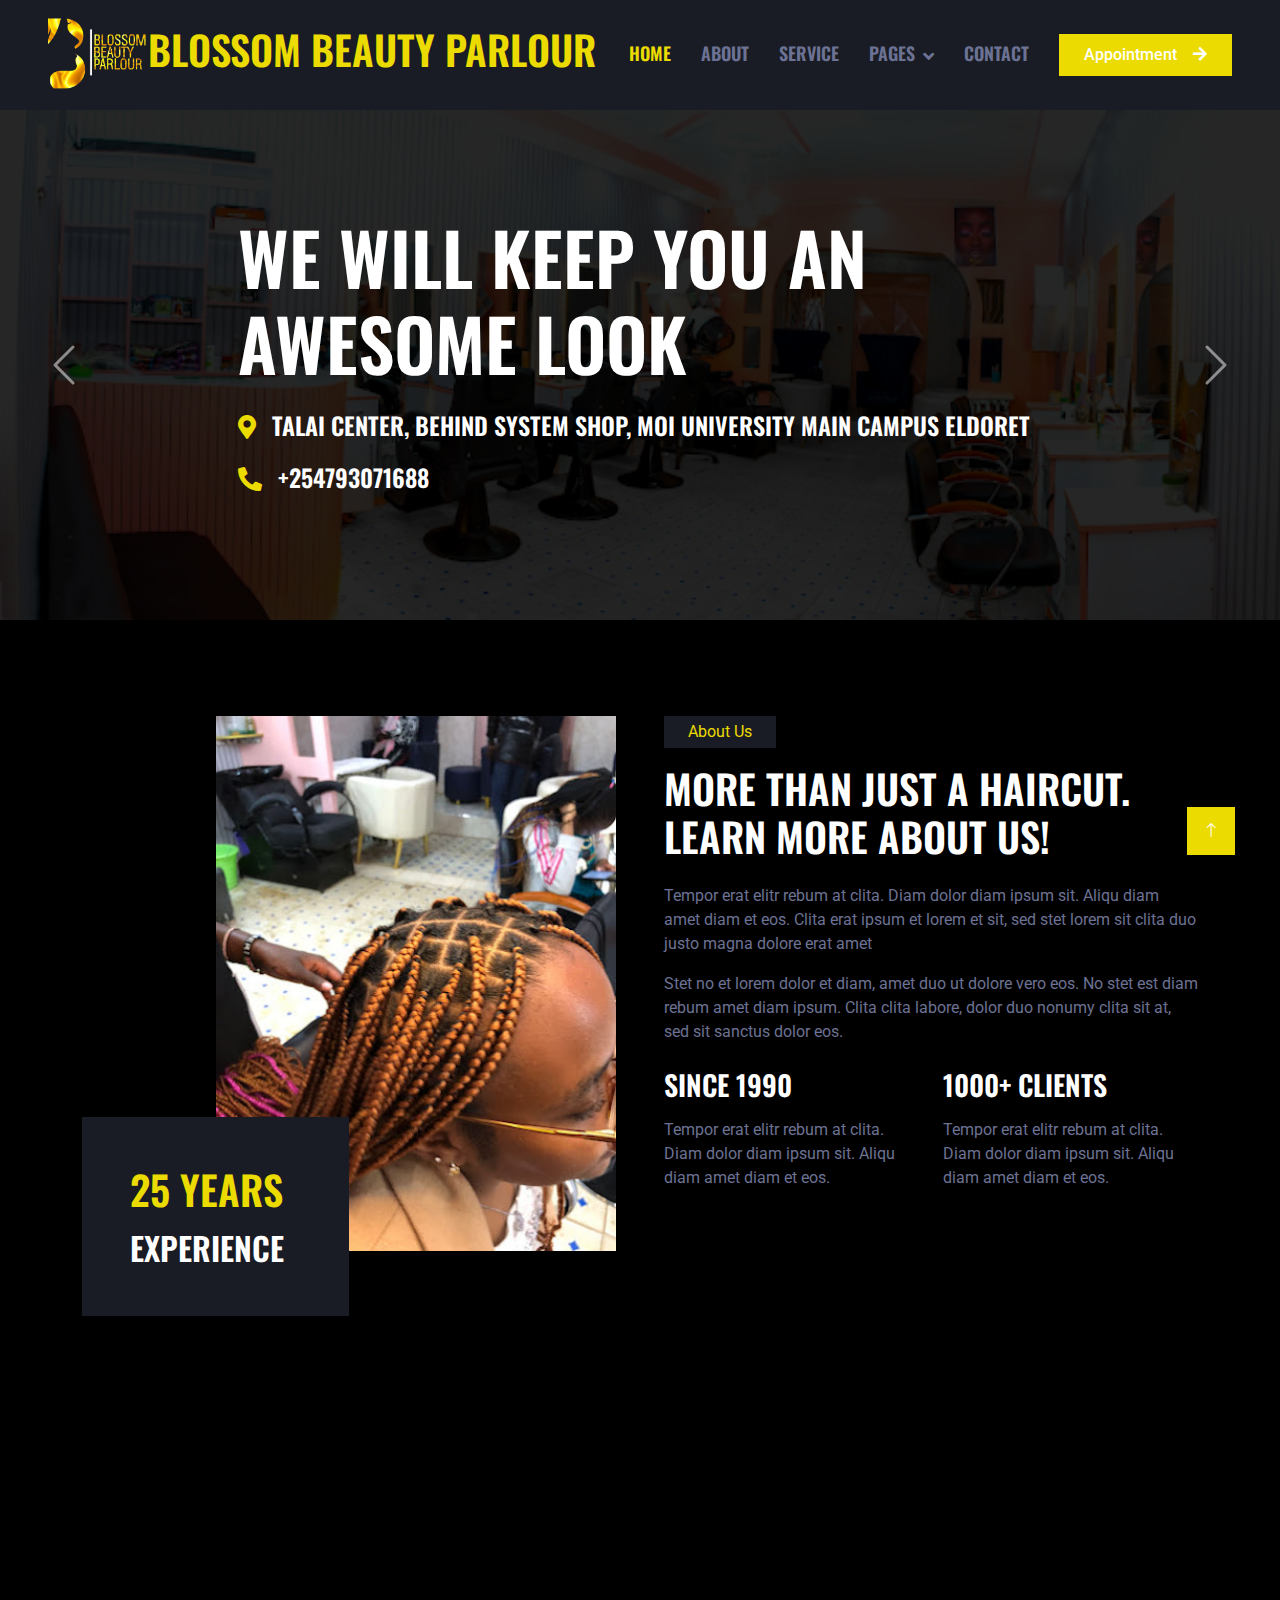
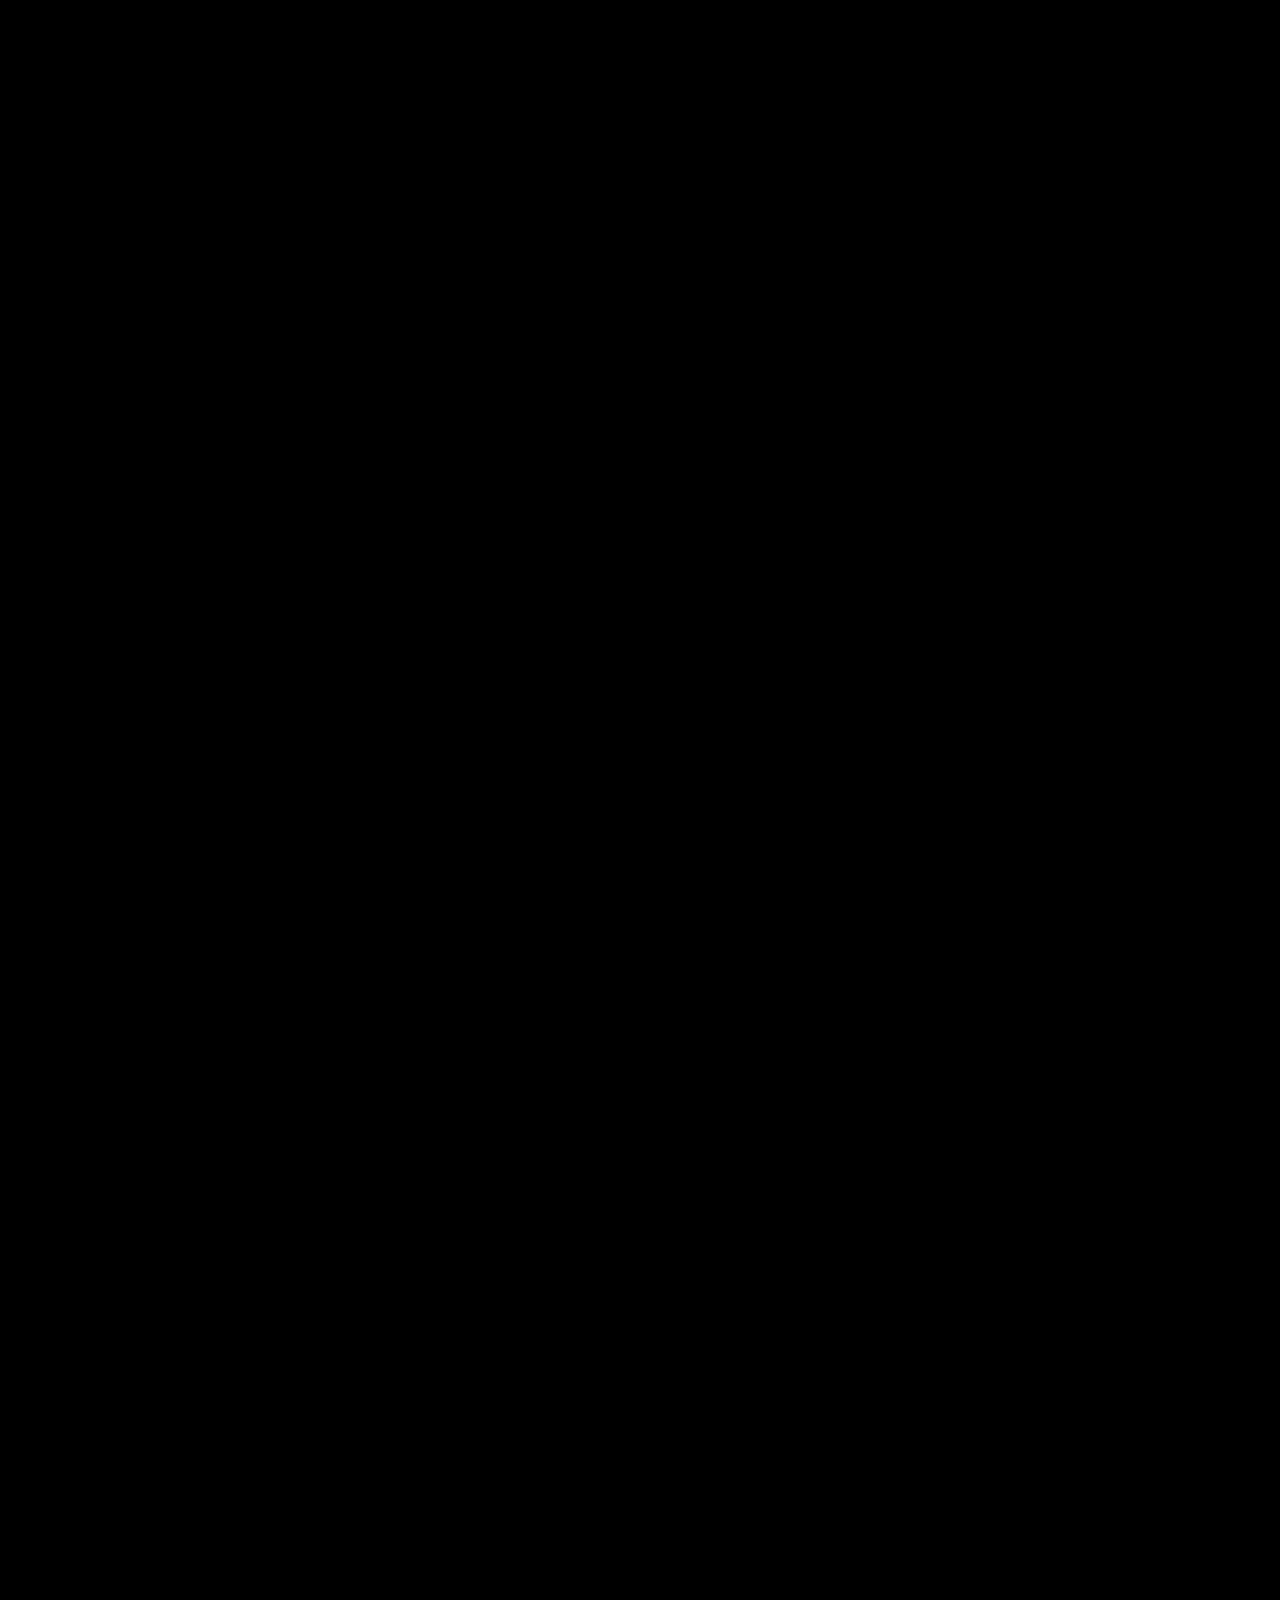
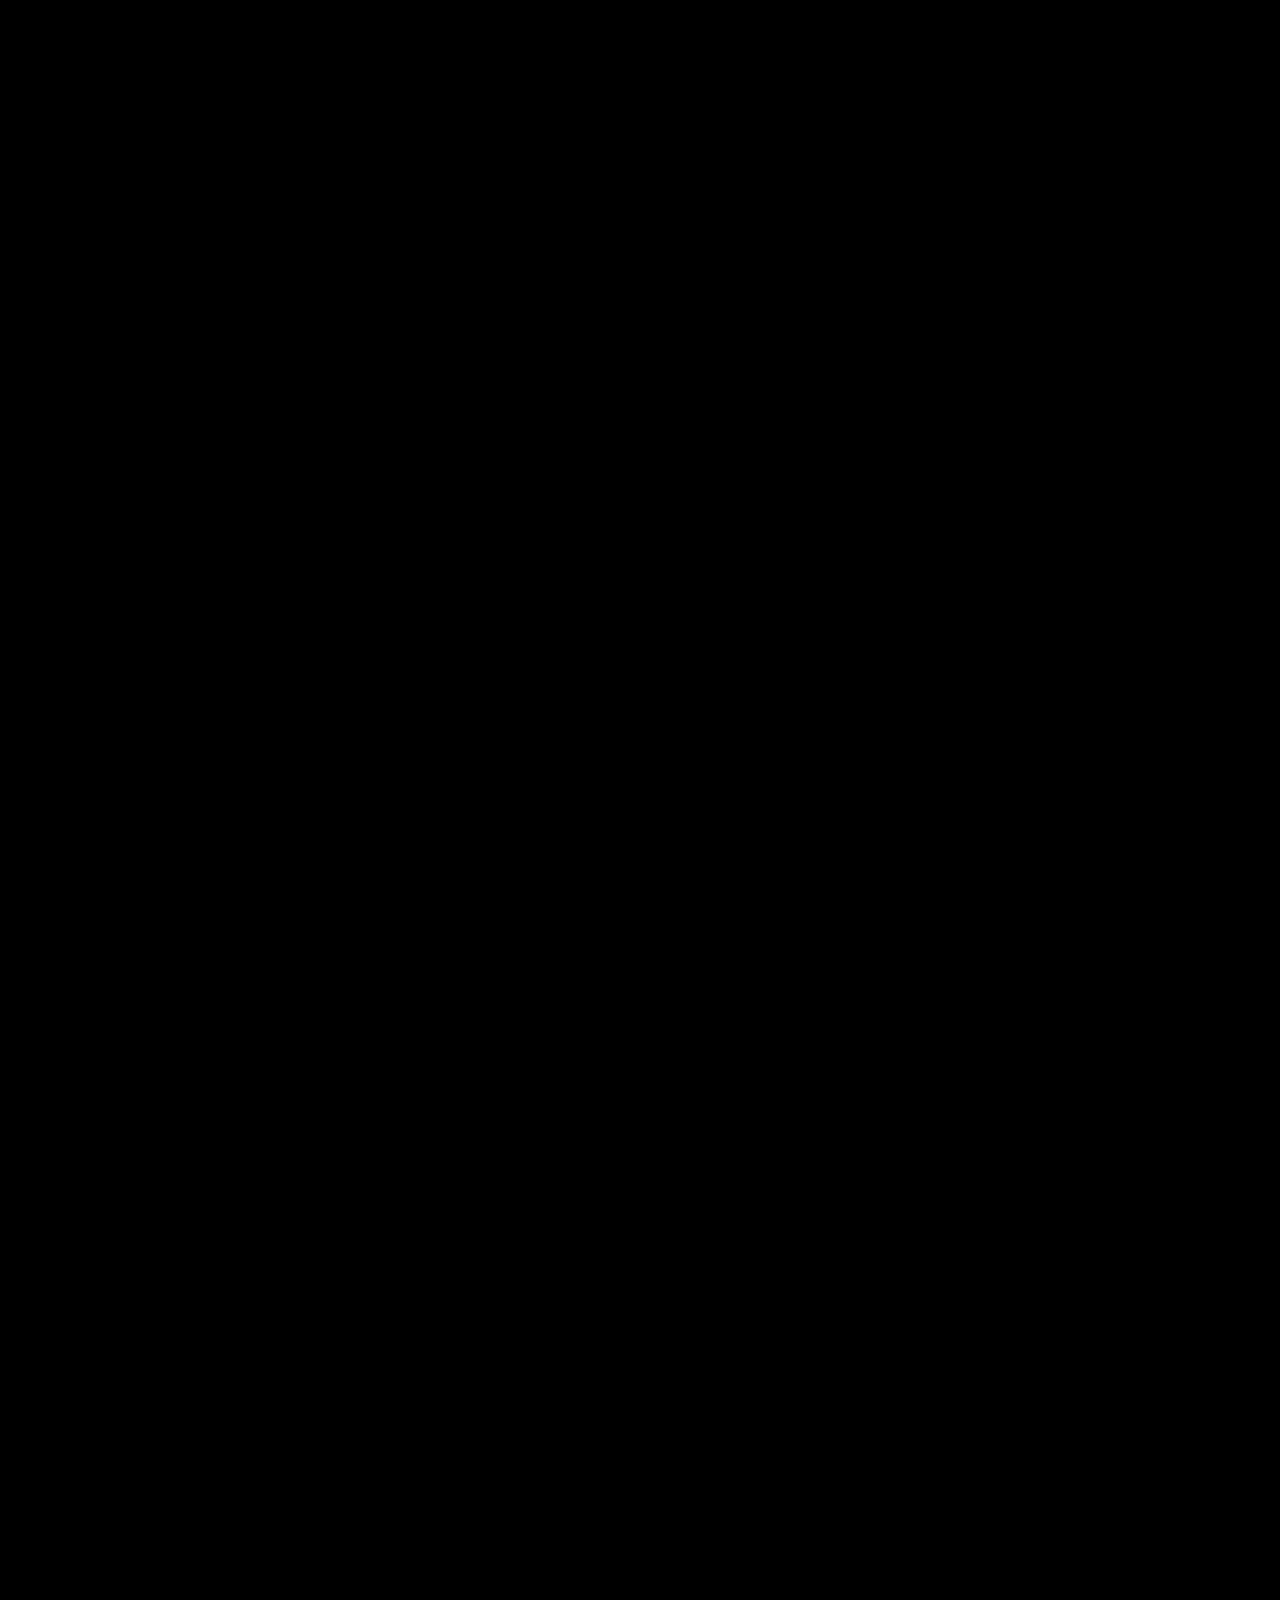
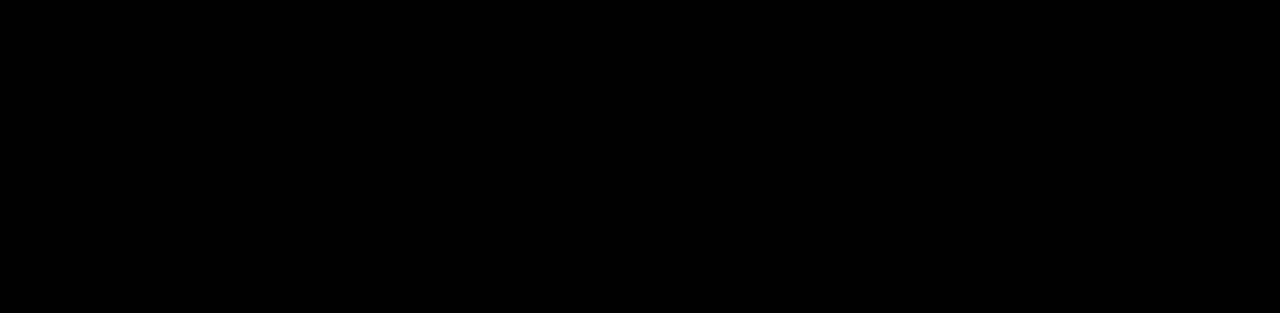
<file: index.html>
<!DOCTYPE html>
<html lang="en">

<head>
    <meta charset="utf-8">
    <title>HairCut - Hair Salon HTML Template</title>
    <meta content="width=device-width, initial-scale=1.0" name="viewport">
    <meta content="" name="keywords">
    <meta content="" name="description">

    <!-- Favicon -->
    <link href="img/favicon.ico" rel="icon">

    <!-- Google Web Fonts -->
    <link rel="preconnect" href="https://fonts.googleapis.com">
    <link rel="preconnect" href="https://fonts.gstatic.com" crossorigin>
    <link href="https://fonts.googleapis.com/css2?family=Roboto:wght@400;500&family=Oswald:wght@600&display=swap" rel="stylesheet">

    <!-- Icon Font Stylesheet -->
    <link href="https://cdnjs.cloudflare.com/ajax/libs/font-awesome/5.10.0/css/all.min.css" rel="stylesheet">
    <link href="https://cdn.jsdelivr.net/npm/bootstrap-icons@1.4.1/font/bootstrap-icons.css" rel="stylesheet">

    <!-- Libraries Stylesheet -->
    <link href="lib/animate/animate.min.css" rel="stylesheet">
    <link href="lib/owlcarousel/assets/owl.carousel.min.css" rel="stylesheet">

    <!-- Customized Bootstrap Stylesheet -->
    <link href="css/bootstrap.min.css" rel="stylesheet">

    <!-- Template Stylesheet -->
    <link href="css/style.css" rel="stylesheet">
</head>

<body>
    <!-- Spinner Start -->
    <div id="spinner" class="show bg-dark position-fixed translate-middle w-100 vh-100 top-50 start-50 d-flex align-items-center justify-content-center">
        <div class="spinner-grow text-primary" style="width: 3rem; height: 3rem;" role="status">
            <span class="sr-only">Loading...</span>
        </div>
    </div>
    <!-- Spinner End -->


    <!-- Navbar Start -->
    <nav class="navbar navbar-expand-lg bg-secondary navbar-dark sticky-top py-lg-0 px-lg-5 wow fadeIn" data-wow-delay="0.1s">
        <a href="index.html" class="navbar-brand ms-4 ms-lg-0">
            <h1 class="mb-0 text-primary text-uppercase"><img src="logo.png" alt="logo" width="100px" height="100px"></i>Blossom Beauty Parlour</h1>
        </a>
        <button type="button" class="navbar-toggler me-4" data-bs-toggle="collapse" data-bs-target="#navbarCollapse">
            <span class="navbar-toggler-icon"></span>
        </button>
        <div class="collapse navbar-collapse" id="navbarCollapse">
            <div class="navbar-nav ms-auto p-4 p-lg-0">
                <a href="index.html" class="nav-item nav-link active">Home</a>
                <a href="about.html" class="nav-item nav-link">About</a>
                <a href="service.html" class="nav-item nav-link">Service</a>
                <div class="nav-item dropdown">
                    <a href="#" class="nav-link dropdown-toggle" data-bs-toggle="dropdown">Pages</a>
                    <div class="dropdown-menu m-0">
                        <a href="price.html" class="dropdown-item">Pricing Plan</a>
                        <a href="team.html" class="dropdown-item">Our Barber</a>
                        <a href="open.html" class="dropdown-item">Working Hours</a>
                        <a href="testimonial.html" class="dropdown-item">Testimonial</a>
                        <a href="404.html" class="dropdown-item">404 Page</a>
                    </div>
                </div>
                <a href="contact.html" class="nav-item nav-link">Contact</a>
            </div>
            <a href="" class="btn btn-primary rounded-0 py-2 px-lg-4 d-none d-lg-block">Appointment<i class="fa fa-arrow-right ms-3"></i></a>
        </div>
    </nav>
    <!-- Navbar End -->


    <!-- Carousel Start -->
    <div class="container-fluid p-0 mb-5 wow fadeIn" data-wow-delay="0.1s">
        <div id="header-carousel" class="carousel slide" data-bs-ride="carousel">
            <div class="carousel-inner">
                <div class="carousel-item active">
                    <img class="w-100" src="img/background.png" alt="Image">
                    <div class="carousel-caption d-flex align-items-center justify-content-center text-start">
                        <div class="mx-sm-5 px-5" style="max-width: 900px;">
                            <h1 class="display-2 text-white text-uppercase mb-4 animated slideInDown">We Will Keep You An Awesome Look</h1>
                            <h4 class="text-white text-uppercase mb-4 animated slideInDown"><i class="fa fa-map-marker-alt text-primary me-3"></i>Talai center, Behind system shop, Moi University main campus Eldoret</h4>
                            <h4 class="text-white text-uppercase mb-4 animated slideInDown"><i class="fa fa-phone-alt text-primary me-3"></i>+254793071688</h4>
                        </div>
                    </div>
                </div>
                <div class="carousel-item">
                    <img class="w-100" src="img/background.png" alt="Image">
                    <div class="carousel-caption d-flex align-items-center justify-content-center text-start">
                        <div class="mx-sm-5 px-5" style="max-width: 900px;">
                            <h1 class="display-2 text-white text-uppercase mb-4 animated slideInDown">Luxury Haircut at Affordable Price</h1>
                            <h4 class="text-white text-uppercase mb-4 animated slideInDown"><i class="fa fa-map-marker-alt text-primary me-3"></i>Talai center, Behind system shop, Moi University main campus Eldoret</h4>
                            <h4 class="text-white text-uppercase mb-4 animated slideInDown"><i class="fa fa-phone-alt text-primary me-3"></i>+254793071688</h4>
                        </div>
                    </div>
                </div>
            </div>
            <button class="carousel-control-prev" type="button" data-bs-target="#header-carousel"
                data-bs-slide="prev">
                <span class="carousel-control-prev-icon" aria-hidden="true"></span>
                <span class="visually-hidden">Previous</span>
            </button>
            <button class="carousel-control-next" type="button" data-bs-target="#header-carousel"
                data-bs-slide="next">
                <span class="carousel-control-next-icon" aria-hidden="true"></span>
                <span class="visually-hidden">Next</span>
            </button>
        </div>
    </div>
    <!-- Carousel End -->


    <!-- About Start -->
    <div class="container-xxl py-5">
        <div class="container">
            <div class="row g-5">
                <div class="col-lg-6 wow fadeIn" data-wow-delay="0.1s">
                    <div class="d-flex flex-column">
                        <img class="img-fluid w-75 align-self-end" src="img/about.png" alt="">
                        <div class="w-50 bg-secondary p-5" style="margin-top: -25%;">
                            <h1 class="text-uppercase text-primary mb-3">25 Years</h1>
                            <h2 class="text-uppercase mb-0">Experience</h2>
                        </div>
                    </div>
                </div>
                <div class="col-lg-6 wow fadeIn" data-wow-delay="0.5s">
                    <p class="d-inline-block bg-secondary text-primary py-1 px-4">About Us</p>
                    <h1 class="text-uppercase mb-4">More Than Just A Haircut. Learn More About Us!</h1>
                    <p>Tempor erat elitr rebum at clita. Diam dolor diam ipsum sit. Aliqu diam amet diam et eos. Clita erat ipsum et lorem et sit, sed stet lorem sit clita duo justo magna dolore erat amet</p>
                    <p class="mb-4">Stet no et lorem dolor et diam, amet duo ut dolore vero eos. No stet est diam rebum amet diam ipsum. Clita clita labore, dolor duo nonumy clita sit at, sed sit sanctus dolor eos.</p>
                    <div class="row g-4">
                        <div class="col-md-6">
                            <h3 class="text-uppercase mb-3">Since 1990</h3>
                            <p class="mb-0">Tempor erat elitr rebum at clita. Diam dolor diam ipsum sit. Aliqu diam amet diam et eos.</p>
                        </div>
                        <div class="col-md-6">
                            <h3 class="text-uppercase mb-3">1000+ clients</h3>
                            <p class="mb-0">Tempor erat elitr rebum at clita. Diam dolor diam ipsum sit. Aliqu diam amet diam et eos.</p>
                        </div>
                    </div>
                </div>
            </div>
        </div>
    </div>
    <!-- About End -->


    <!-- Service Start -->
    <div class="container-xxl py-5">
        <div class="container">
            <div class="text-center mx-auto mb-5 wow fadeInUp" data-wow-delay="0.1s" style="max-width: 600px;">
                <p class="d-inline-block bg-secondary text-primary py-1 px-4">Services</p>
                <h1 class="text-uppercase">What We Provide</h1>
            </div>
            <div class="row g-4">
                <div class="col-lg-4 col-md-6 wow fadeInUp" data-wow-delay="0.1s">
                    <div class="service-item position-relative overflow-hidden bg-secondary d-flex h-100 p-5 ps-0">
                        <div class="bg-dark d-flex flex-shrink-0 align-items-center justify-content-center" style="width: 60px; height: 60px;">
                            <img class="img-fluid" src="img/haircut.png" alt="">
                        </div>
                        <div class="ps-4">
                            <h3 class="text-uppercase mb-3">Haircut</h3>
                            <p>Tempor erat elitr rebum at clita. Diam dolor diam ipsum sit. Aliqu diam amet diam.</p>
                            <span class="text-uppercase text-primary">From $15</span>
                        </div>
                        <a class="btn btn-square" href=""><i class="fa fa-plus text-primary"></i></a>
                    </div>
                </div>
                <div class="col-lg-4 col-md-6 wow fadeInUp" data-wow-delay="0.3s">
                    <div class="service-item position-relative overflow-hidden bg-secondary d-flex h-100 p-5 ps-0">
                        <div class="bg-dark d-flex flex-shrink-0 align-items-center justify-content-center" style="width: 60px; height: 60px;">
                            <img class="img-fluid" src="img/beard-trim.png" alt="">
                        </div>
                        <div class="ps-4">
                            <h3 class="text-uppercase mb-3">Beard Trim</h3>
                            <p>Tempor erat elitr rebum at clita. Diam dolor diam ipsum sit. Aliqu diam amet diam.</p>
                            <span class="text-uppercase text-primary">From $15</span>
                        </div>
                        <a class="btn btn-square" href=""><i class="fa fa-plus text-primary"></i></a>
                    </div>
                </div>
                <div class="col-lg-4 col-md-6 wow fadeInUp" data-wow-delay="0.5s">
                    <div class="service-item position-relative overflow-hidden bg-secondary d-flex h-100 p-5 ps-0">
                        <div class="bg-dark d-flex flex-shrink-0 align-items-center justify-content-center" style="width: 60px; height: 60px;">
                            <img class="img-fluid" src="img/mans-shave.png" alt="">
                        </div>
                        <div class="ps-4">
                            <h3 class="text-uppercase mb-3">Mans Shave</h3>
                            <p>Tempor erat elitr rebum at clita. Diam dolor diam ipsum sit. Aliqu diam amet diam.</p>
                            <span class="text-uppercase text-primary">From $15</span>
                        </div>
                        <a class="btn btn-square" href=""><i class="fa fa-plus text-primary"></i></a>
                    </div>
                </div>
                <div class="col-lg-4 col-md-6 wow fadeInUp" data-wow-delay="0.1s">
                    <div class="service-item position-relative overflow-hidden bg-secondary d-flex h-100 p-5 ps-0">
                        <div class="bg-dark d-flex flex-shrink-0 align-items-center justify-content-center" style="width: 60px; height: 60px;">
                            <img class="img-fluid" src="img/hair-dyeing.png" alt="">
                        </div>
                        <div class="ps-4">
                            <h3 class="text-uppercase mb-3">Hair Dyeing</h3>
                            <p>Tempor erat elitr rebum at clita. Diam dolor diam ipsum sit. Aliqu diam amet diam.</p>
                            <span class="text-uppercase text-primary">From $15</span>
                        </div>
                        <a class="btn btn-square" href=""><i class="fa fa-plus text-primary"></i></a>
                    </div>
                </div>
                <div class="col-lg-4 col-md-6 wow fadeInUp" data-wow-delay="0.3s">
                    <div class="service-item position-relative overflow-hidden bg-secondary d-flex h-100 p-5 ps-0">
                        <div class="bg-dark d-flex flex-shrink-0 align-items-center justify-content-center" style="width: 60px; height: 60px;">
                            <img class="img-fluid" src="img/mustache.png" alt="">
                        </div>
                        <div class="ps-4">
                            <h3 class="text-uppercase mb-3">Mustache</h3>
                            <p>Tempor erat elitr rebum at clita. Diam dolor diam ipsum sit. Aliqu diam amet diam.</p>
                            <span class="text-uppercase text-primary">From $15</span>
                        </div>
                        <a class="btn btn-square" href=""><i class="fa fa-plus text-primary"></i></a>
                    </div>
                </div>
                <div class="col-lg-4 col-md-6 wow fadeInUp" data-wow-delay="0.5s">
                    <div class="service-item position-relative overflow-hidden bg-secondary d-flex h-100 p-5 ps-0">
                        <div class="bg-dark d-flex flex-shrink-0 align-items-center justify-content-center" style="width: 60px; height: 60px;">
                            <img class="img-fluid" src="img/stacking.png" alt="">
                        </div>
                        <div class="ps-4">
                            <h3 class="text-uppercase mb-3">Stacking</h3>
                            <p>Tempor erat elitr rebum at clita. Diam dolor diam ipsum sit. Aliqu diam amet diam.</p>
                            <span class="text-uppercase text-primary">From $15</span>
                        </div>
                        <a class="btn btn-square" href=""><i class="fa fa-plus text-primary"></i></a>
                    </div>
                </div>
            </div>
        </div>
    </div>
    <!-- Service End -->


    <!-- Price Start -->
    <div class="container-xxl py-5">
        <div class="container">
            <div class="row g-0">
                <div class="col-lg-6 wow fadeIn" data-wow-delay="0.1s">
                    <div class="bg-secondary h-100 d-flex flex-column justify-content-center p-5">
                        <p class="d-inline-flex bg-dark text-primary py-1 px-4 me-auto">Price & Plan</p>
                        <h1 class="text-uppercase mb-4">Check Out Our Barber Services And Prices</h1>
                        <div>
                            <div class="d-flex justify-content-between border-bottom py-2">
                                <h6 class="text-uppercase mb-0">Haircut</h6>
                                <span class="text-uppercase text-primary">$29.00</span>
                            </div>
                            <div class="d-flex justify-content-between border-bottom py-2">
                                <h6 class="text-uppercase mb-0">Beard Trim</h6>
                                <span class="text-uppercase text-primary">$35.00</span>
                            </div>
                            <div class="d-flex justify-content-between border-bottom py-2">
                                <h6 class="text-uppercase mb-0">Mans Shave</h6>
                                <span class="text-uppercase text-primary">$23.00</span>
                            </div>
                            <div class="d-flex justify-content-between border-bottom py-2">
                                <h6 class="text-uppercase mb-0">Hair Dyeing</h6>
                                <span class="text-uppercase text-primary">$19.00</span>
                            </div>
                            <div class="d-flex justify-content-between border-bottom py-2">
                                <h6 class="text-uppercase mb-0">Mustache</h6>
                                <span class="text-uppercase text-primary">$15.00</span>
                            </div>
                            <div class="d-flex justify-content-between py-2">
                                <h6 class="text-uppercase mb-0">Stacking</h6>
                                <span class="text-uppercase text-primary">$39.00</span>
                            </div>
                        </div>
                    </div>
                </div>
                <div class="col-lg-6 wow fadeIn" data-wow-delay="0.5s">
                    <div class="h-100">
                        <img class="img-fluid h-100" src="img/price.jpg" alt="">
                    </div>
                </div>
            </div>
        </div>
    </div>
    <!-- Price End -->


    <!-- Team Start -->
    <div class="container-xxl py-5">
        <div class="container">
            <div class="text-center mx-auto mb-5 wow fadeInUp" data-wow-delay="0.1s" style="max-width: 600px;">
                <p class="d-inline-block bg-secondary text-primary py-1 px-4">Our Barber</p>
                <h1 class="text-uppercase">Meet Our Barber</h1>
            </div>
            <div class="row g-4">
                <div class="col-lg-3 col-md-6 wow fadeInUp" data-wow-delay="0.1s">
                    <div class="team-item">
                        <div class="team-img position-relative overflow-hidden">
                            <img class="img-fluid" src="img/team-1.jpg" alt="">
                            <div class="team-social">
                                <a class="btn btn-square" href=""><i class="fab fa-facebook-f"></i></a>
                                <a class="btn btn-square" href=""><i class="fab fa-twitter"></i></a>
                                <a class="btn btn-square" href=""><i class="fab fa-instagram"></i></a>
                            </div>
                        </div>
                        <div class="bg-secondary text-center p-4">
                            <h5 class="text-uppercase">Barber Name</h5>
                            <span class="text-primary">Designation</span>
                        </div>
                    </div>
                </div>
                <div class="col-lg-3 col-md-6 wow fadeInUp" data-wow-delay="0.3s">
                    <div class="team-item">
                        <div class="team-img position-relative overflow-hidden">
                            <img class="img-fluid" src="img/team-2.jpg" alt="">
                            <div class="team-social">
                                <a class="btn btn-square" href=""><i class="fab fa-facebook-f"></i></a>
                                <a class="btn btn-square" href=""><i class="fab fa-twitter"></i></a>
                                <a class="btn btn-square" href=""><i class="fab fa-instagram"></i></a>
                            </div>
                        </div>
                        <div class="bg-secondary text-center p-4">
                            <h5 class="text-uppercase">Barber Name</h5>
                            <span class="text-primary">Designation</span>
                        </div>
                    </div>
                </div>
                <div class="col-lg-3 col-md-6 wow fadeInUp" data-wow-delay="0.5s">
                    <div class="team-item">
                        <div class="team-img position-relative overflow-hidden">
                            <img class="img-fluid" src="img/team-3.jpg" alt="">
                            <div class="team-social">
                                <a class="btn btn-square" href=""><i class="fab fa-facebook-f"></i></a>
                                <a class="btn btn-square" href=""><i class="fab fa-twitter"></i></a>
                                <a class="btn btn-square" href=""><i class="fab fa-instagram"></i></a>
                            </div>
                        </div>
                        <div class="bg-secondary text-center p-4">
                            <h5 class="text-uppercase">Barber Name</h5>
                            <span class="text-primary">Designation</span>
                        </div>
                    </div>
                </div>
                <div class="col-lg-3 col-md-6 wow fadeInUp" data-wow-delay="0.7s">
                    <div class="team-item">
                        <div class="team-img position-relative overflow-hidden">
                            <img class="img-fluid" src="img/team-4.jpg" alt="">
                            <div class="team-social">
                                <a class="btn btn-square" href=""><i class="fab fa-facebook-f"></i></a>
                                <a class="btn btn-square" href=""><i class="fab fa-twitter"></i></a>
                                <a class="btn btn-square" href=""><i class="fab fa-instagram"></i></a>
                            </div>
                        </div>
                        <div class="bg-secondary text-center p-4">
                            <h5 class="text-uppercase">Barber Name</h5>
                            <span class="text-primary">Designation</span>
                        </div>
                    </div>
                </div>
            </div>
        </div>
    </div>
    <!-- Team End -->


    <!-- Working Hours Start -->
    <div class="container-xxl py-5">
        <div class="container">
            <div class="row g-0">
                <div class="col-lg-6 wow fadeIn" data-wow-delay="0.1s">
                    <div class="h-100">
                        <img class="img-fluid h-100" src="img/open.jpg" alt="">
                    </div>
                </div>
                <div class="col-lg-6 wow fadeIn" data-wow-delay="0.5s">
                    <div class="bg-secondary h-100 d-flex flex-column justify-content-center p-5">
                        <p class="d-inline-flex bg-dark text-primary py-1 px-4 me-auto">Working Hours</p>
                        <h1 class="text-uppercase mb-4">Professional Barbers Are Waiting For You</h1>
                        <div>
                            <div class="d-flex justify-content-between border-bottom py-2">
                                <h6 class="text-uppercase mb-0">Monday</h6>
                                <span class="text-uppercase">09 AM - 09 PM</span>
                            </div>
                            <div class="d-flex justify-content-between border-bottom py-2">
                                <h6 class="text-uppercase mb-0">Tuesday</h6>
                                <span class="text-uppercase">09 AM - 09 PM</span>
                            </div>
                            <div class="d-flex justify-content-between border-bottom py-2">
                                <h6 class="text-uppercase mb-0">Wednesday</h6>
                                <span class="text-uppercase">09 AM - 09 PM</span>
                            </div>
                            <div class="d-flex justify-content-between border-bottom py-2">
                                <h6 class="text-uppercase mb-0">Thursday</h6>
                                <span class="text-uppercase">09 AM - 09 PM</span>
                            </div>
                            <div class="d-flex justify-content-between border-bottom py-2">
                                <h6 class="text-uppercase mb-0">Friday</h6>
                                <span class="text-uppercase">09 AM - 09 PM</span>
                            </div>
                            <div class="d-flex justify-content-between py-2">
                                <h6 class="text-uppercase mb-0">Sat / Sun</h6>
                                <span class="text-uppercase text-primary">Closed</span>
                            </div>
                        </div>
                    </div>
                </div>
            </div>
        </div>
    </div>
    <!-- Working Hours End -->


    <!-- Testimonial Start -->
    <div class="container-xxl py-5">
        <div class="container">
            <div class="text-center mx-auto mb-5 wow fadeInUp" data-wow-delay="0.1s" style="max-width: 600px;">
                <p class="d-inline-block bg-secondary text-primary py-1 px-4">Testimonial</p>
                <h1 class="text-uppercase">What Our Clients Say!</h1>
            </div>
            <div class="owl-carousel testimonial-carousel wow fadeInUp" data-wow-delay="0.1s">
                <div class="testimonial-item text-center" data-dot="<img class='img-fluid' src='img/testimonial-1.jpg' alt=''>">
                    <h4 class="text-uppercase">Client Name</h4>
                    <p class="text-primary">Profession</p>
                    <span class="fs-5">Clita clita tempor justo dolor ipsum amet kasd amet duo justo duo duo labore sed sed. Magna ut diam sit et amet stet eos sed clita erat magna elitr erat sit sit erat at rebum justo sea clita.</span>
                </div>
                <div class="testimonial-item text-center" data-dot="<img class='img-fluid' src='img/testimonial-2.jpg' alt=''>">
                    <h4 class="text-uppercase">Client Name</h4>
                    <p class="text-primary">Profession</p>
                    <span class="fs-5">Clita clita tempor justo dolor ipsum amet kasd amet duo justo duo duo labore sed sed. Magna ut diam sit et amet stet eos sed clita erat magna elitr erat sit sit erat at rebum justo sea clita.</span>
                </div>
                <div class="testimonial-item text-center" data-dot="<img class='img-fluid' src='img/testimonial-3.jpg' alt=''>">
                    <h4 class="text-uppercase">Client Name</h4>
                    <p class="text-primary">Profession</p>
                    <span class="fs-5">Clita clita tempor justo dolor ipsum amet kasd amet duo justo duo duo labore sed sed. Magna ut diam sit et amet stet eos sed clita erat magna elitr erat sit sit erat at rebum justo sea clita.</span>
                </div>
            </div>      
        </div>
    </div>
    <!-- Testimonial End -->


    <!-- Footer Start -->
    <div class="container-fluid bg-secondary text-light footer mt-5 pt-5 wow fadeIn" data-wow-delay="0.1s">
        <div class="container py-5">
            <div class="row g-5">
                <div class="col-lg-4 col-md-6">
                    <h4 class="text-uppercase mb-4">Get In Touch</h4>
                    <div class="d-flex align-items-center mb-2">
                        <div class="btn-square bg-dark flex-shrink-0 me-3">
                            <span class="fa fa-map-marker-alt text-primary"></span>
                        </div>
                        <span>Talai center, Behind system shop, Moi University main campus Eldoret</span>
                    </div>
                    <div class="d-flex align-items-center mb-2">
                        <div class="btn-square bg-dark flex-shrink-0 me-3">
                            <span class="fa fa-phone-alt text-primary"></span>
                        </div>
                        <span>+254793071688</span>
                    </div>
                    <div class="d-flex align-items-center">
                        <div class="btn-square bg-dark flex-shrink-0 me-3">
                            <span class="fa fa-envelope-open text-primary"></span>
                        </div>
                        <span>info@example.com</span>
                    </div>
                </div>
                <div class="col-lg-4 col-md-6">
                    <h4 class="text-uppercase mb-4">Quick Links</h4>
                    <a class="btn btn-link" href="">About Us</a>
                    <a class="btn btn-link" href="">Contact Us</a>
                    <a class="btn btn-link" href="">Our Services</a>
                    <a class="btn btn-link" href="">Terms & Condition</a>
                    <a class="btn btn-link" href="">Support</a>
                </div>
                <div class="col-lg-4 col-md-6">
                    <h4 class="text-uppercase mb-4">Newsletter</h4>
                    <div class="position-relative mb-4">
                        <input class="form-control border-0 w-100 py-3 ps-4 pe-5" type="text" placeholder="Your email">
                        <button type="button" class="btn btn-primary py-2 position-absolute top-0 end-0 mt-2 me-2">SignUp</button>
                    </div>
                    <div class="d-flex pt-1 m-n1">
                        <a class="btn btn-lg-square btn-dark text-primary m-1" href=""><i class="fab fa-twitter"></i></a>
                        <a class="btn btn-lg-square btn-dark text-primary m-1" href=""><i class="fab fa-facebook-f"></i></a>
                        <a class="btn btn-lg-square btn-dark text-primary m-1" href=""><i class="fab fa-youtube"></i></a>
                        <a class="btn btn-lg-square btn-dark text-primary m-1" href=""><i class="fab fa-linkedin-in"></i></a>
                    </div>
                </div>
            </div>
        </div>
        <div class="container">
            <div class="copyright">
                <div class="row">
                    <div class="col-md-6 text-center text-md-start mb-3 mb-md-0">
                        &copy; <a class="border-bottom" href="#">Your Site Name</a>, All Right Reserved.
                    </div>
                    <div class="col-md-6 text-center text-md-end">
                        <!--/*** This template is free as long as you keep the footer author’s credit link/attribution link/backlink. If you'd like to use the template without the footer author’s credit link/attribution link/backlink, you can purchase the Credit Removal License from "https://htmlcodex.com/credit-removal". Thank you for your support. ***/-->
                        Designed By <a class="border-bottom" href="https://htmlcodex.com">HTML Codex</a>
                    </div>
                </div>
            </div>
        </div>
    </div>
    <!-- Footer End -->


    <!-- Back to Top -->
    <a href="#" class="btn btn-primary btn-lg-square back-to-top"><i class="bi bi-arrow-up"></i></a>


    <!-- JavaScript Libraries -->
    <script src="https://code.jquery.com/jquery-3.4.1.min.js"></script>
    <script src="https://cdn.jsdelivr.net/npm/bootstrap@5.0.0/dist/js/bootstrap.bundle.min.js"></script>
    <script src="lib/wow/wow.min.js"></script>
    <script src="lib/easing/easing.min.js"></script>
    <script src="lib/waypoints/waypoints.min.js"></script>
    <script src="lib/owlcarousel/owl.carousel.min.js"></script>

    <!-- Template Javascript -->
    <script src="js/main.js"></script>
</body>

</html>
</file>
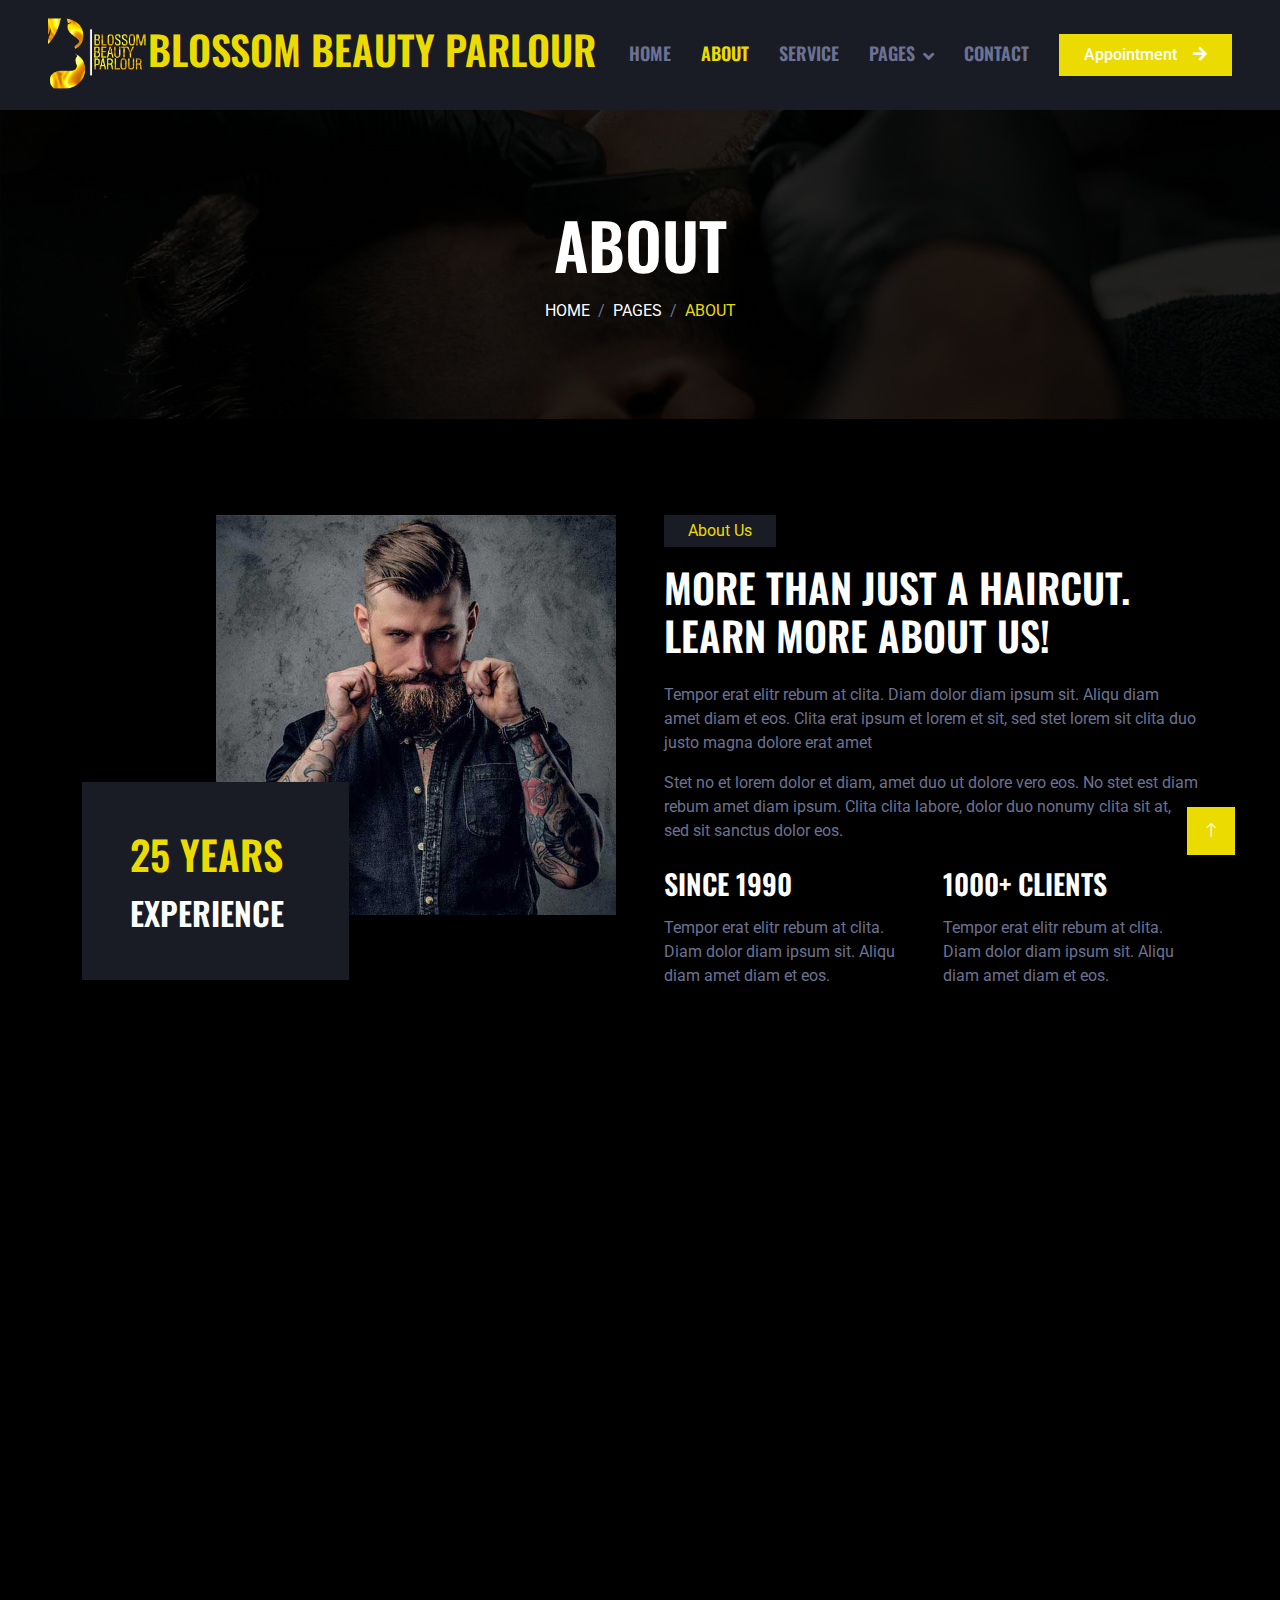
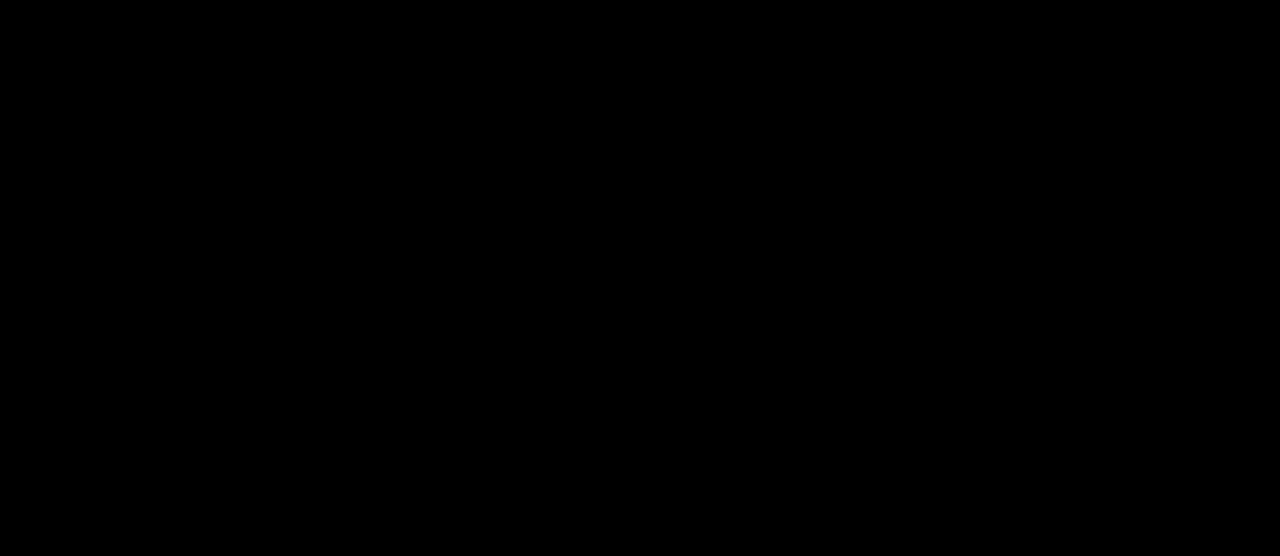
<file: about.html>
<!DOCTYPE html>
<html lang="en">

<head>
    <meta charset="utf-8">
    <title>HairCut - Hair Salon HTML Template</title>
    <meta content="width=device-width, initial-scale=1.0" name="viewport">
    <meta content="" name="keywords">
    <meta content="" name="description">

    <!-- Favicon -->
    <link href="img/favicon.ico" rel="icon">

    <!-- Google Web Fonts -->
    <link rel="preconnect" href="https://fonts.googleapis.com">
    <link rel="preconnect" href="https://fonts.gstatic.com" crossorigin>
    <link href="https://fonts.googleapis.com/css2?family=Roboto:wght@400;500&family=Oswald:wght@600&display=swap" rel="stylesheet">

    <!-- Icon Font Stylesheet -->
    <link href="https://cdnjs.cloudflare.com/ajax/libs/font-awesome/5.10.0/css/all.min.css" rel="stylesheet">
    <link href="https://cdn.jsdelivr.net/npm/bootstrap-icons@1.4.1/font/bootstrap-icons.css" rel="stylesheet">

    <!-- Libraries Stylesheet -->
    <link href="lib/animate/animate.min.css" rel="stylesheet">
    <link href="lib/owlcarousel/assets/owl.carousel.min.css" rel="stylesheet">

    <!-- Customized Bootstrap Stylesheet -->
    <link href="css/bootstrap.min.css" rel="stylesheet">

    <!-- Template Stylesheet -->
    <link href="css/style.css" rel="stylesheet">
</head>

<body>
    <!-- Spinner Start -->
    <div id="spinner" class="show bg-dark position-fixed translate-middle w-100 vh-100 top-50 start-50 d-flex align-items-center justify-content-center">
        <div class="spinner-grow text-primary" style="width: 3rem; height: 3rem;" role="status">
            <span class="sr-only">Loading...</span>
        </div>
    </div>
    <!-- Spinner End -->


    <!-- Navbar Start -->
    <nav class="navbar navbar-expand-lg bg-secondary navbar-dark sticky-top py-lg-0 px-lg-5 wow fadeIn" data-wow-delay="0.1s">
        <a href="index.html" class="navbar-brand ms-4 ms-lg-0">
            <h1 class="mb-0 text-primary text-uppercase"><img src="logo.png" alt="logo" width="100px" height="100px"></i>Blossom Beauty Parlour</h1>
        </a>
        <button type="button" class="navbar-toggler me-4" data-bs-toggle="collapse" data-bs-target="#navbarCollapse">
            <span class="navbar-toggler-icon"></span>
        </button>
        <div class="collapse navbar-collapse" id="navbarCollapse">
            <div class="navbar-nav ms-auto p-4 p-lg-0">
                <a href="index.html" class="nav-item nav-link">Home</a>
                <a href="about.html" class="nav-item nav-link active">About</a>
                <a href="service.html" class="nav-item nav-link">Service</a>
                <div class="nav-item dropdown">
                    <a href="#" class="nav-link dropdown-toggle" data-bs-toggle="dropdown">Pages</a>
                    <div class="dropdown-menu m-0">
                        <a href="price.html" class="dropdown-item">Pricing Plan</a>
                        <a href="team.html" class="dropdown-item">Our Barber</a>
                        <a href="open.html" class="dropdown-item">Working Hours</a>
                        <a href="testimonial.html" class="dropdown-item">Testimonial</a>
                        <a href="404.html" class="dropdown-item">404 Page</a>
                    </div>
                </div>
                <a href="contact.html" class="nav-item nav-link">Contact</a>
            </div>
            <a href="" class="btn btn-primary rounded-0 py-2 px-lg-4 d-none d-lg-block">Appointment<i class="fa fa-arrow-right ms-3"></i></a>
        </div>
    </nav>
    <!-- Navbar End -->


    <!-- Page Header Start -->
    <div class="container-fluid page-header py-5 mb-5 wow fadeIn" data-wow-delay="0.1s">
        <div class="container text-center py-5">
            <h1 class="display-3 text-white text-uppercase mb-3 animated slideInDown">About</h1>
            <nav aria-label="breadcrumb animated slideInDown">
                <ol class="breadcrumb justify-content-center text-uppercase mb-0">
                    <li class="breadcrumb-item"><a class="text-white" href="#">Home</a></li>
                    <li class="breadcrumb-item"><a class="text-white" href="#">Pages</a></li>
                    <li class="breadcrumb-item text-primary active" aria-current="page">About</li>
                </ol>
            </nav>
        </div>
    </div>
    <!-- Page Header End -->


    <!-- About Start -->
    <div class="container-xxl py-5">
        <div class="container">
            <div class="row g-5">
                <div class="col-lg-6 wow fadeIn" data-wow-delay="0.1s">
                    <div class="d-flex flex-column">
                        <img class="img-fluid w-75 align-self-end" src="img/about.jpg" alt="">
                        <div class="w-50 bg-secondary p-5" style="margin-top: -25%;">
                            <h1 class="text-uppercase text-primary mb-3">25 Years</h1>
                            <h2 class="text-uppercase mb-0">Experience</h2>
                        </div>
                    </div>
                </div>
                <div class="col-lg-6 wow fadeIn" data-wow-delay="0.5s">
                    <p class="d-inline-block bg-secondary text-primary py-1 px-4">About Us</p>
                    <h1 class="text-uppercase mb-4">More Than Just A Haircut. Learn More About Us!</h1>
                    <p>Tempor erat elitr rebum at clita. Diam dolor diam ipsum sit. Aliqu diam amet diam et eos. Clita erat ipsum et lorem et sit, sed stet lorem sit clita duo justo magna dolore erat amet</p>
                    <p class="mb-4">Stet no et lorem dolor et diam, amet duo ut dolore vero eos. No stet est diam rebum amet diam ipsum. Clita clita labore, dolor duo nonumy clita sit at, sed sit sanctus dolor eos.</p>
                    <div class="row g-4">
                        <div class="col-md-6">
                            <h3 class="text-uppercase mb-3">Since 1990</h3>
                            <p class="mb-0">Tempor erat elitr rebum at clita. Diam dolor diam ipsum sit. Aliqu diam amet diam et eos.</p>
                        </div>
                        <div class="col-md-6">
                            <h3 class="text-uppercase mb-3">1000+ clients</h3>
                            <p class="mb-0">Tempor erat elitr rebum at clita. Diam dolor diam ipsum sit. Aliqu diam amet diam et eos.</p>
                        </div>
                    </div>
                </div>
            </div>
        </div>
    </div>
    <!-- About End -->


    <!-- Team Start -->
    <div class="container-xxl py-5">
        <div class="container">
            <div class="text-center mx-auto mb-5 wow fadeInUp" data-wow-delay="0.1s" style="max-width: 600px;">
                <p class="d-inline-block bg-secondary text-primary py-1 px-4">Our Barber</p>
                <h1 class="text-uppercase">Meet Our Barber</h1>
            </div>
            <div class="row g-4">
                <div class="col-lg-3 col-md-6 wow fadeInUp" data-wow-delay="0.1s">
                    <div class="team-item">
                        <div class="team-img position-relative overflow-hidden">
                            <img class="img-fluid" src="img/team-1.jpg" alt="">
                            <div class="team-social">
                                <a class="btn btn-square" href=""><i class="fab fa-facebook-f"></i></a>
                                <a class="btn btn-square" href=""><i class="fab fa-twitter"></i></a>
                                <a class="btn btn-square" href=""><i class="fab fa-instagram"></i></a>
                            </div>
                        </div>
                        <div class="bg-secondary text-center p-4">
                            <h5 class="text-uppercase">Barber Name</h5>
                            <span class="text-primary">Designation</span>
                        </div>
                    </div>
                </div>
                <div class="col-lg-3 col-md-6 wow fadeInUp" data-wow-delay="0.3s">
                    <div class="team-item">
                        <div class="team-img position-relative overflow-hidden">
                            <img class="img-fluid" src="img/team-2.jpg" alt="">
                            <div class="team-social">
                                <a class="btn btn-square" href=""><i class="fab fa-facebook-f"></i></a>
                                <a class="btn btn-square" href=""><i class="fab fa-twitter"></i></a>
                                <a class="btn btn-square" href=""><i class="fab fa-instagram"></i></a>
                            </div>
                        </div>
                        <div class="bg-secondary text-center p-4">
                            <h5 class="text-uppercase">Barber Name</h5>
                            <span class="text-primary">Designation</span>
                        </div>
                    </div>
                </div>
                <div class="col-lg-3 col-md-6 wow fadeInUp" data-wow-delay="0.5s">
                    <div class="team-item">
                        <div class="team-img position-relative overflow-hidden">
                            <img class="img-fluid" src="img/team-3.jpg" alt="">
                            <div class="team-social">
                                <a class="btn btn-square" href=""><i class="fab fa-facebook-f"></i></a>
                                <a class="btn btn-square" href=""><i class="fab fa-twitter"></i></a>
                                <a class="btn btn-square" href=""><i class="fab fa-instagram"></i></a>
                            </div>
                        </div>
                        <div class="bg-secondary text-center p-4">
                            <h5 class="text-uppercase">Barber Name</h5>
                            <span class="text-primary">Designation</span>
                        </div>
                    </div>
                </div>
                <div class="col-lg-3 col-md-6 wow fadeInUp" data-wow-delay="0.7s">
                    <div class="team-item">
                        <div class="team-img position-relative overflow-hidden">
                            <img class="img-fluid" src="img/team-4.jpg" alt="">
                            <div class="team-social">
                                <a class="btn btn-square" href=""><i class="fab fa-facebook-f"></i></a>
                                <a class="btn btn-square" href=""><i class="fab fa-twitter"></i></a>
                                <a class="btn btn-square" href=""><i class="fab fa-instagram"></i></a>
                            </div>
                        </div>
                        <div class="bg-secondary text-center p-4">
                            <h5 class="text-uppercase">Barber Name</h5>
                            <span class="text-primary">Designation</span>
                        </div>
                    </div>
                </div>
            </div>
        </div>
    </div>
    <!-- Team End -->


    <!-- Footer Start -->
    <div class="container-fluid bg-secondary text-light footer mt-5 pt-5 wow fadeIn" data-wow-delay="0.1s">
        <div class="container py-5">
            <div class="row g-5">
                <div class="col-lg-4 col-md-6">
                    <h4 class="text-uppercase mb-4">Get In Touch</h4>
                    <div class="d-flex align-items-center mb-2">
                        <div class="btn-square bg-dark flex-shrink-0 me-3">
                            <span class="fa fa-map-marker-alt text-primary"></span>
                        </div>
                        <span>Talai center, Behind system shop, Moi University main campus Eldoret</span>
                    </div>
                    <div class="d-flex align-items-center mb-2">
                        <div class="btn-square bg-dark flex-shrink-0 me-3">
                            <span class="fa fa-phone-alt text-primary"></span>
                        </div>
                        <span>+254793071688</span>
                    </div>
                    <div class="d-flex align-items-center">
                        <div class="btn-square bg-dark flex-shrink-0 me-3">
                            <span class="fa fa-envelope-open text-primary"></span>
                        </div>
                        <span>info@example.com</span>
                    </div>
                </div>
                <div class="col-lg-4 col-md-6">
                    <h4 class="text-uppercase mb-4">Quick Links</h4>
                    <a class="btn btn-link" href="">About Us</a>
                    <a class="btn btn-link" href="">Contact Us</a>
                    <a class="btn btn-link" href="">Our Services</a>
                    <a class="btn btn-link" href="">Terms & Condition</a>
                    <a class="btn btn-link" href="">Support</a>
                </div>
                <div class="col-lg-4 col-md-6">
                    <h4 class="text-uppercase mb-4">Newsletter</h4>
                    <div class="position-relative mb-4">
                        <input class="form-control border-0 w-100 py-3 ps-4 pe-5" type="text" placeholder="Your email">
                        <button type="button" class="btn btn-primary py-2 position-absolute top-0 end-0 mt-2 me-2">SignUp</button>
                    </div>
                    <div class="d-flex pt-1 m-n1">
                        <a class="btn btn-lg-square btn-dark text-primary m-1" href=""><i class="fab fa-twitter"></i></a>
                        <a class="btn btn-lg-square btn-dark text-primary m-1" href=""><i class="fab fa-facebook-f"></i></a>
                        <a class="btn btn-lg-square btn-dark text-primary m-1" href=""><i class="fab fa-youtube"></i></a>
                        <a class="btn btn-lg-square btn-dark text-primary m-1" href=""><i class="fab fa-linkedin-in"></i></a>
                    </div>
                </div>
            </div>
        </div>
        <div class="container">
            <div class="copyright">
                <div class="row">
                    <div class="col-md-6 text-center text-md-start mb-3 mb-md-0">
                        &copy; <a class="border-bottom" href="#">Your Site Name</a>, All Right Reserved.
                    </div>
                    <div class="col-md-6 text-center text-md-end">
                        <!--/*** This template is free as long as you keep the footer author’s credit link/attribution link/backlink. If you'd like to use the template without the footer author’s credit link/attribution link/backlink, you can purchase the Credit Removal License from "https://htmlcodex.com/credit-removal". Thank you for your support. ***/-->
                        Designed By <a class="border-bottom" href="https://htmlcodex.com">HTML Codex</a>
                    </div>
                </div>
            </div>
        </div>
    </div>
    <!-- Footer End -->


    <!-- Back to Top -->
    <a href="#" class="btn btn-primary btn-lg-square back-to-top"><i class="bi bi-arrow-up"></i></a>


    <!-- JavaScript Libraries -->
    <script src="https://code.jquery.com/jquery-3.4.1.min.js"></script>
    <script src="https://cdn.jsdelivr.net/npm/bootstrap@5.0.0/dist/js/bootstrap.bundle.min.js"></script>
    <script src="lib/wow/wow.min.js"></script>
    <script src="lib/easing/easing.min.js"></script>
    <script src="lib/waypoints/waypoints.min.js"></script>
    <script src="lib/owlcarousel/owl.carousel.min.js"></script>

    <!-- Template Javascript -->
    <script src="js/main.js"></script>
</body>

</html>
</file>
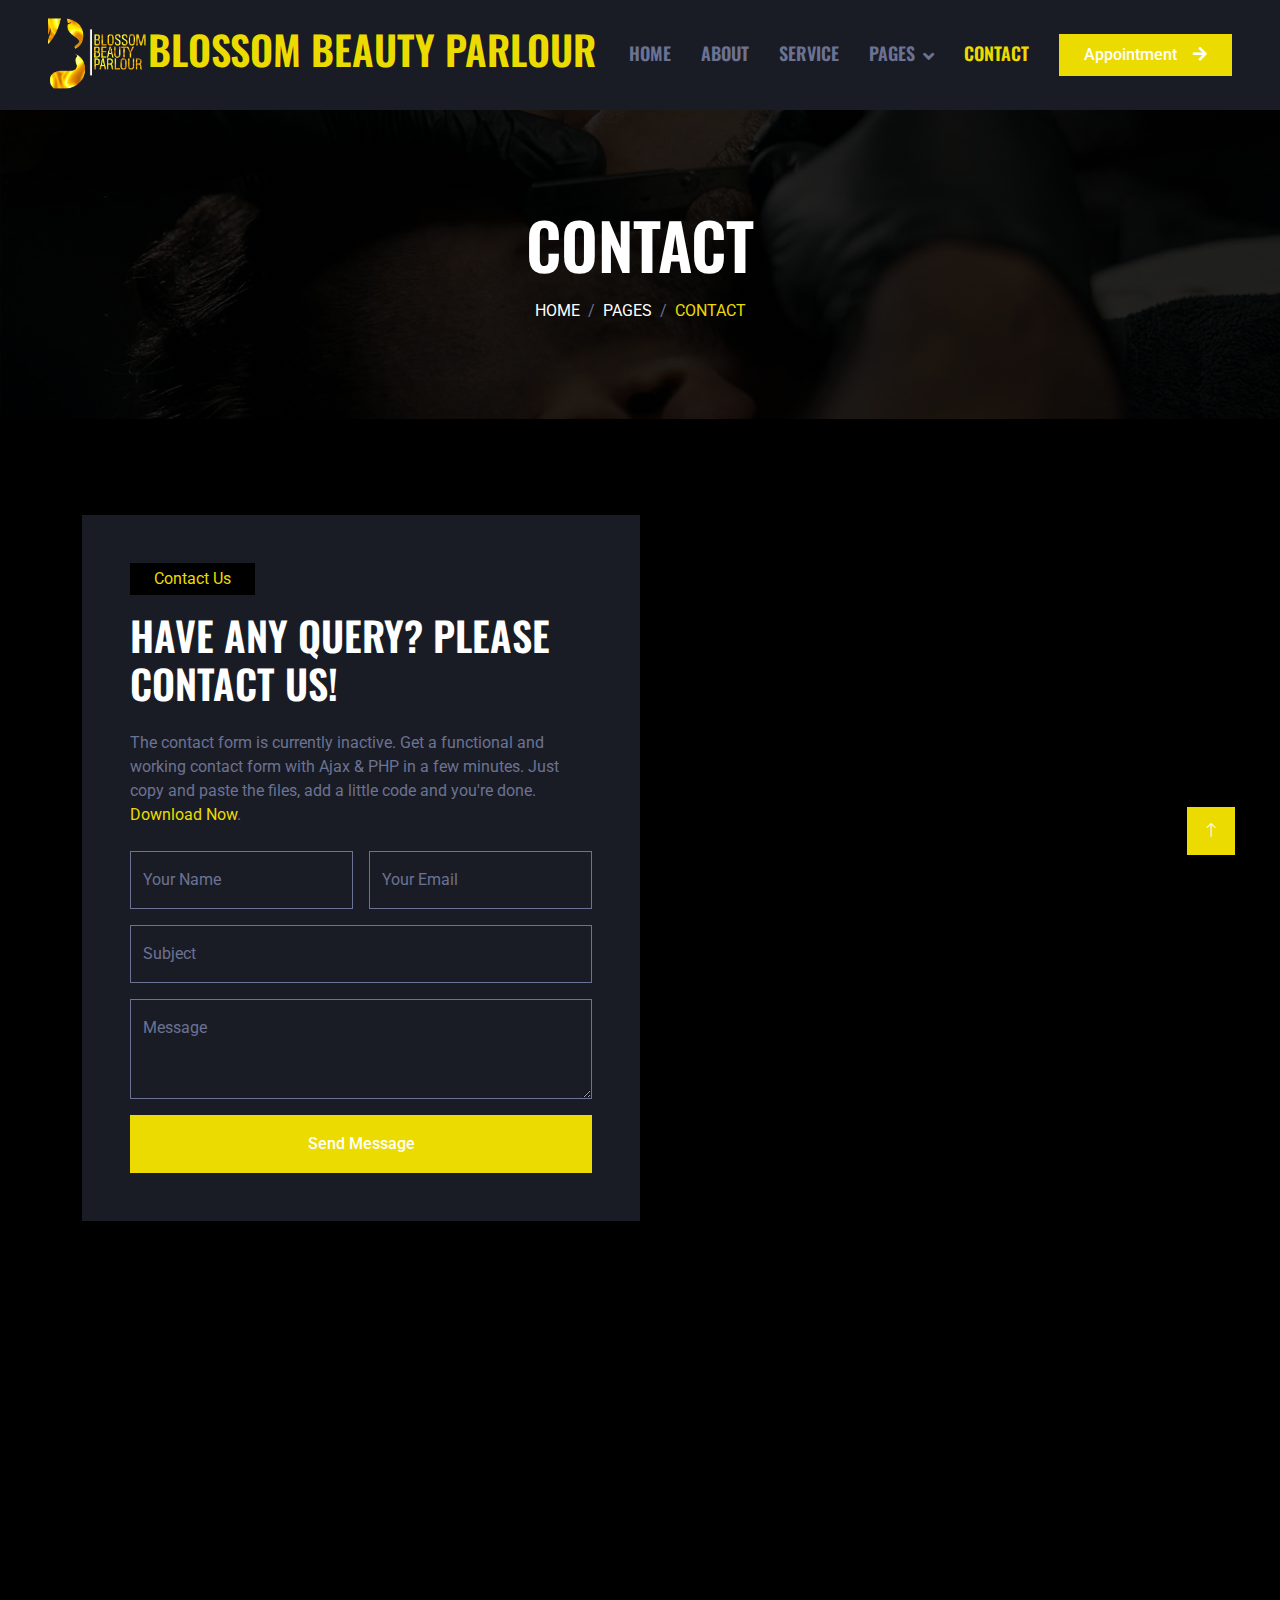
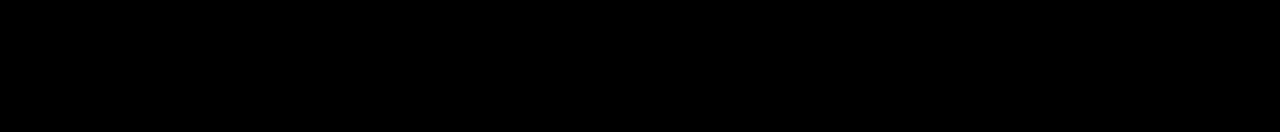
<file: contact.html>
<!DOCTYPE html>
<html lang="en">

<head>
    <meta charset="utf-8">
    <title>HairCut - Hair Salon HTML Template</title>
    <meta content="width=device-width, initial-scale=1.0" name="viewport">
    <meta content="" name="keywords">
    <meta content="" name="description">

    <!-- Favicon -->
    <link href="img/favicon.ico" rel="icon">

    <!-- Google Web Fonts -->
    <link rel="preconnect" href="https://fonts.googleapis.com">
    <link rel="preconnect" href="https://fonts.gstatic.com" crossorigin>
    <link href="https://fonts.googleapis.com/css2?family=Roboto:wght@400;500&family=Oswald:wght@600&display=swap" rel="stylesheet">

    <!-- Icon Font Stylesheet -->
    <link href="https://cdnjs.cloudflare.com/ajax/libs/font-awesome/5.10.0/css/all.min.css" rel="stylesheet">
    <link href="https://cdn.jsdelivr.net/npm/bootstrap-icons@1.4.1/font/bootstrap-icons.css" rel="stylesheet">

    <!-- Libraries Stylesheet -->
    <link href="lib/animate/animate.min.css" rel="stylesheet">
    <link href="lib/owlcarousel/assets/owl.carousel.min.css" rel="stylesheet">

    <!-- Customized Bootstrap Stylesheet -->
    <link href="css/bootstrap.min.css" rel="stylesheet">

    <!-- Template Stylesheet -->
    <link href="css/style.css" rel="stylesheet">
</head>

<body>
    <!-- Spinner Start -->
    <div id="spinner" class="show bg-dark position-fixed translate-middle w-100 vh-100 top-50 start-50 d-flex align-items-center justify-content-center">
        <div class="spinner-grow text-primary" style="width: 3rem; height: 3rem;" role="status">
            <span class="sr-only">Loading...</span>
        </div>
    </div>
    <!-- Spinner End -->


    <!-- Navbar Start -->
    <nav class="navbar navbar-expand-lg bg-secondary navbar-dark sticky-top py-lg-0 px-lg-5 wow fadeIn" data-wow-delay="0.1s">
        <a href="index.html" class="navbar-brand ms-4 ms-lg-0">
            <h1 class="mb-0 text-primary text-uppercase"><img src="logo.png" alt="logo" width="100px" height="100px"></i>Blossom Beauty Parlour</h1>
        </a>
        <button type="button" class="navbar-toggler me-4" data-bs-toggle="collapse" data-bs-target="#navbarCollapse">
            <span class="navbar-toggler-icon"></span>
        </button>
        <div class="collapse navbar-collapse" id="navbarCollapse">
            <div class="navbar-nav ms-auto p-4 p-lg-0">
                <a href="index.html" class="nav-item nav-link">Home</a>
                <a href="about.html" class="nav-item nav-link">About</a>
                <a href="service.html" class="nav-item nav-link">Service</a>
                <div class="nav-item dropdown">
                    <a href="#" class="nav-link dropdown-toggle" data-bs-toggle="dropdown">Pages</a>
                    <div class="dropdown-menu m-0">
                        <a href="price.html" class="dropdown-item">Pricing Plan</a>
                        <a href="team.html" class="dropdown-item">Our Barber</a>
                        <a href="open.html" class="dropdown-item">Working Hours</a>
                        <a href="testimonial.html" class="dropdown-item">Testimonial</a>
                        <a href="404.html" class="dropdown-item">404 Page</a>
                    </div>
                </div>
                <a href="contact.html" class="nav-item nav-link active">Contact</a>
            </div>
            <a href="" class="btn btn-primary rounded-0 py-2 px-lg-4 d-none d-lg-block">Appointment<i class="fa fa-arrow-right ms-3"></i></a>
        </div>
    </nav>
    <!-- Navbar End -->


    <!-- Page Header Start -->
    <div class="container-fluid page-header py-5 mb-5 wow fadeIn" data-wow-delay="0.1s">
        <div class="container text-center py-5">
            <h1 class="display-3 text-white text-uppercase mb-3 animated slideInDown">Contact</h1>
            <nav aria-label="breadcrumb animated slideInDown">
                <ol class="breadcrumb justify-content-center text-uppercase mb-0">
                    <li class="breadcrumb-item"><a class="text-white" href="#">Home</a></li>
                    <li class="breadcrumb-item"><a class="text-white" href="#">Pages</a></li>
                    <li class="breadcrumb-item text-primary active" aria-current="page">Contact</li>
                </ol>
            </nav>
        </div>
    </div>
    <!-- Page Header End -->


    <!-- Contact Start -->
    <div class="container-xxl py-5">
        <div class="container">
            <div class="row g-0">
                <div class="col-lg-6 wow fadeIn" data-wow-delay="0.1s">
                    <div class="bg-secondary p-5">
                        <p class="d-inline-block bg-dark text-primary py-1 px-4">Contact Us</p>
                        <h1 class="text-uppercase mb-4">Have Any Query? Please Contact Us!</h1>
                        <p class="mb-4">The contact form is currently inactive. Get a functional and working contact form with Ajax & PHP in a few minutes. Just copy and paste the files, add a little code and you're done. <a href="https://htmlcodex.com/contact-form">Download Now</a>.</p>
                        <form>
                            <div class="row g-3">
                                <div class="col-md-6">
                                    <div class="form-floating">
                                        <input type="text" class="form-control bg-transparent" id="name" placeholder="Your Name">
                                        <label for="name">Your Name</label>
                                    </div>
                                </div>
                                <div class="col-md-6">
                                    <div class="form-floating">
                                        <input type="email" class="form-control bg-transparent" id="email" placeholder="Your Email">
                                        <label for="email">Your Email</label>
                                    </div>
                                </div>
                                <div class="col-12">
                                    <div class="form-floating">
                                        <input type="text" class="form-control bg-transparent" id="subject" placeholder="Subject">
                                        <label for="subject">Subject</label>
                                    </div>
                                </div>
                                <div class="col-12">
                                    <div class="form-floating">
                                        <textarea class="form-control bg-transparent" placeholder="Leave a message here" id="message" style="height: 100px"></textarea>
                                        <label for="message">Message</label>
                                    </div>
                                </div>
                                <div class="col-12">
                                    <button class="btn btn-primary w-100 py-3" type="submit">Send Message</button>
                                </div>
                            </div>
                        </form>
                    </div>
                </div>
                <div class="col-lg-6 wow fadeIn" data-wow-delay="0.5s">
                    <div class="h-100" style="min-height: 400px;">
                        <iframe class="google-map w-100 h-100"
                        src="https://www.google.com/maps/embed?pb=!1m18!1m12!1m3!1d3001156.4288297426!2d-78.01371936852176!3d42.72876761954724!2m3!1f0!2f0!3f0!3m2!1i1024!2i768!4f13.1!3m3!1m2!1s0x4ccc4bf0f123a5a9%3A0xddcfc6c1de189567!2sNew%20York%2C%20USA!5e0!3m2!1sen!2sbd!4v1603794290143!5m2!1sen!2sbd"
                        frameborder="0" allowfullscreen="" aria-hidden="false" tabindex="0" style="filter: grayscale(100%) invert(92%) contrast(83%); border: 0;"></iframe>
                    </div>
                </div>
            </div>
        </div>
    </div>
    <!-- Contact End -->


    <!-- Footer Start -->
    <div class="container-fluid bg-secondary text-light footer mt-5 pt-5 wow fadeIn" data-wow-delay="0.1s">
        <div class="container py-5">
            <div class="row g-5">
                <div class="col-lg-4 col-md-6">
                    <h4 class="text-uppercase mb-4">Get In Touch</h4>
                    <div class="d-flex align-items-center mb-2">
                        <div class="btn-square bg-dark flex-shrink-0 me-3">
                            <span class="fa fa-map-marker-alt text-primary"></span>
                        </div>
                        <span>Talai center, Behind system shop, Moi University main campus Eldoret</span>
                    </div>
                    <div class="d-flex align-items-center mb-2">
                        <div class="btn-square bg-dark flex-shrink-0 me-3">
                            <span class="fa fa-phone-alt text-primary"></span>
                        </div>
                        <span>+254793071688</span>
                    </div>
                    <div class="d-flex align-items-center">
                        <div class="btn-square bg-dark flex-shrink-0 me-3">
                            <span class="fa fa-envelope-open text-primary"></span>
                        </div>
                        <span>info@example.com</span>
                    </div>
                </div>
                <div class="col-lg-4 col-md-6">
                    <h4 class="text-uppercase mb-4">Quick Links</h4>
                    <a class="btn btn-link" href="">About Us</a>
                    <a class="btn btn-link" href="">Contact Us</a>
                    <a class="btn btn-link" href="">Our Services</a>
                    <a class="btn btn-link" href="">Terms & Condition</a>
                    <a class="btn btn-link" href="">Support</a>
                </div>
                <div class="col-lg-4 col-md-6">
                    <h4 class="text-uppercase mb-4">Newsletter</h4>
                    <div class="position-relative mb-4">
                        <input class="form-control border-0 w-100 py-3 ps-4 pe-5" type="text" placeholder="Your email">
                        <button type="button" class="btn btn-primary py-2 position-absolute top-0 end-0 mt-2 me-2">SignUp</button>
                    </div>
                    <div class="d-flex pt-1 m-n1">
                        <a class="btn btn-lg-square btn-dark text-primary m-1" href=""><i class="fab fa-twitter"></i></a>
                        <a class="btn btn-lg-square btn-dark text-primary m-1" href=""><i class="fab fa-facebook-f"></i></a>
                        <a class="btn btn-lg-square btn-dark text-primary m-1" href=""><i class="fab fa-youtube"></i></a>
                        <a class="btn btn-lg-square btn-dark text-primary m-1" href=""><i class="fab fa-linkedin-in"></i></a>
                    </div>
                </div>
            </div>
        </div>
        <div class="container">
            <div class="copyright">
                <div class="row">
                    <div class="col-md-6 text-center text-md-start mb-3 mb-md-0">
                        &copy; <a class="border-bottom" href="#">Your Site Name</a>, All Right Reserved.
                    </div>
                    <div class="col-md-6 text-center text-md-end">
                        <!--/*** This template is free as long as you keep the footer author’s credit link/attribution link/backlink. If you'd like to use the template without the footer author’s credit link/attribution link/backlink, you can purchase the Credit Removal License from "https://htmlcodex.com/credit-removal". Thank you for your support. ***/-->
                        Designed By <a class="border-bottom" href="https://htmlcodex.com">HTML Codex</a>
                    </div>
                </div>
            </div>
        </div>
    </div>
    <!-- Footer End -->


    <!-- Back to Top -->
    <a href="#" class="btn btn-primary btn-lg-square back-to-top"><i class="bi bi-arrow-up"></i></a>


    <!-- JavaScript Libraries -->
    <script src="https://code.jquery.com/jquery-3.4.1.min.js"></script>
    <script src="https://cdn.jsdelivr.net/npm/bootstrap@5.0.0/dist/js/bootstrap.bundle.min.js"></script>
    <script src="lib/wow/wow.min.js"></script>
    <script src="lib/easing/easing.min.js"></script>
    <script src="lib/waypoints/waypoints.min.js"></script>
    <script src="lib/owlcarousel/owl.carousel.min.js"></script>

    <!-- Template Javascript -->
    <script src="js/main.js"></script>
</body>

</html>
</file>
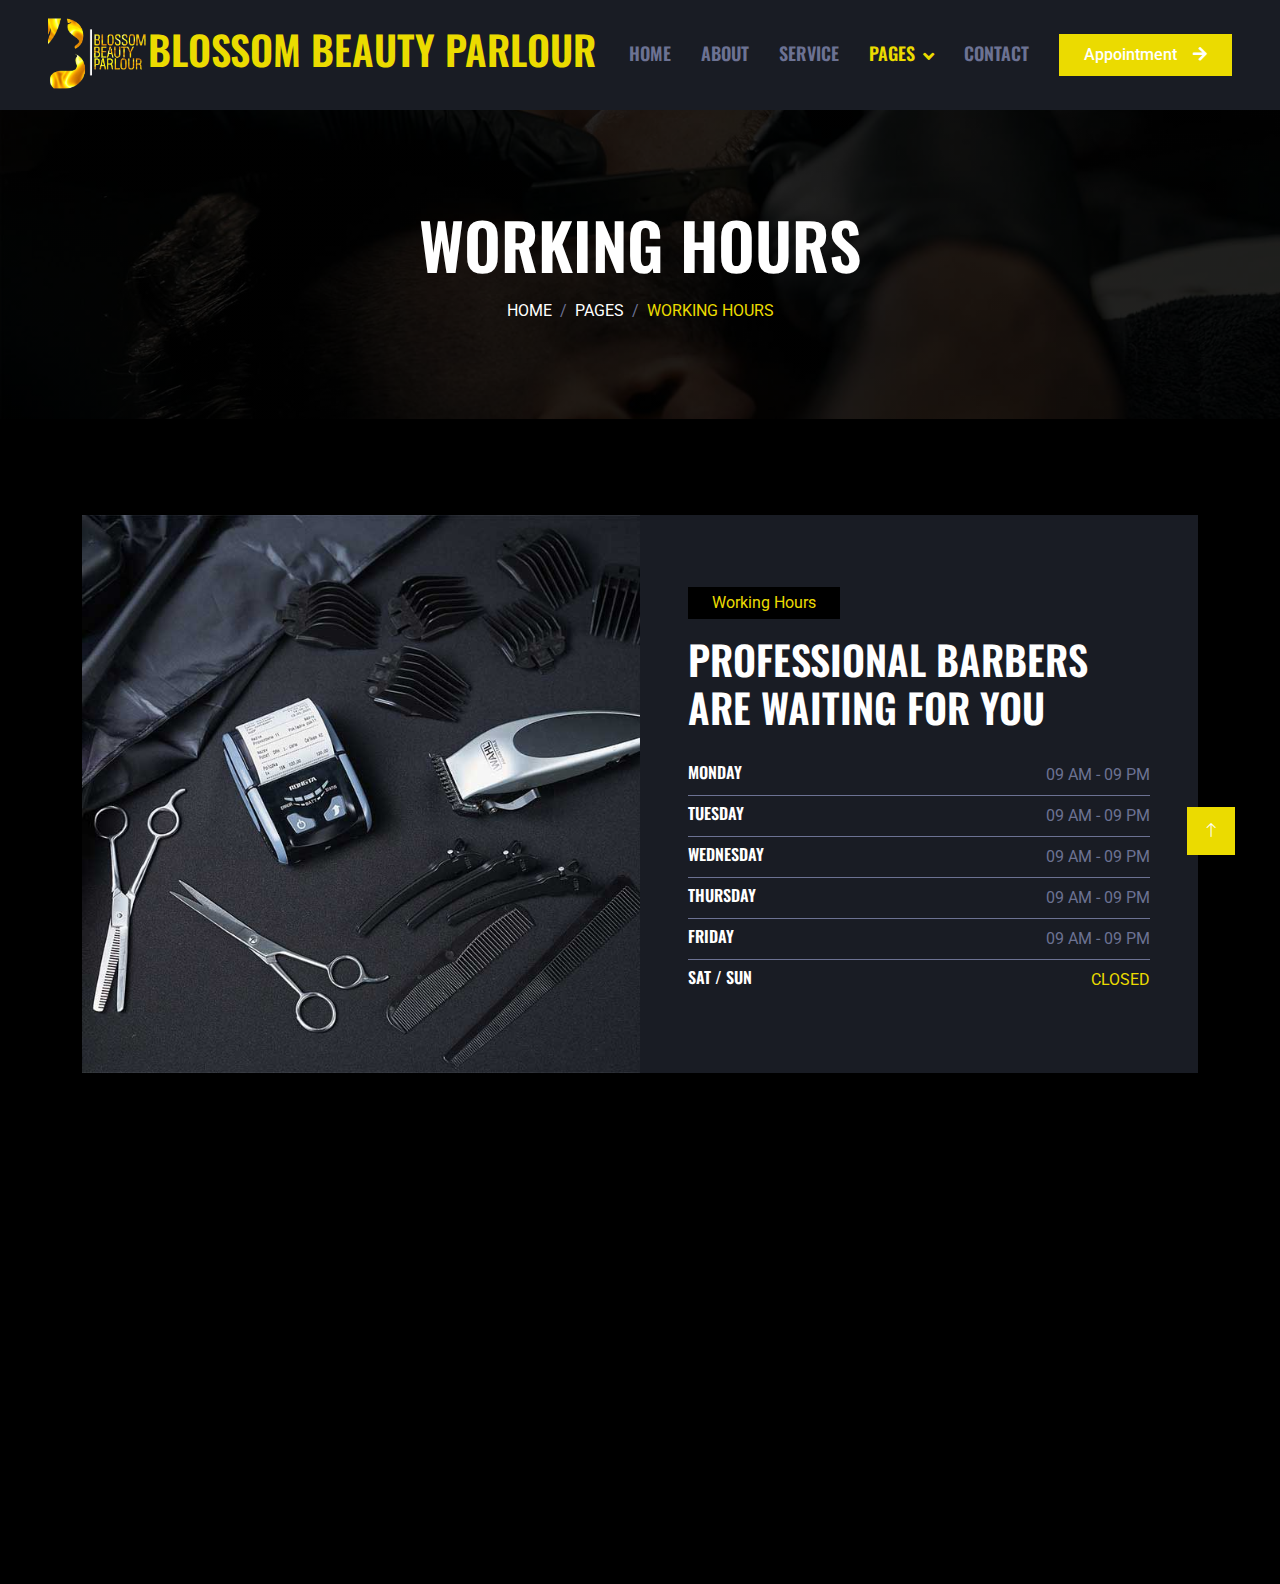
<file: open.html>
<!DOCTYPE html>
<html lang="en">

<head>
    <meta charset="utf-8">
    <title>HairCut - Hair Salon HTML Template</title>
    <meta content="width=device-width, initial-scale=1.0" name="viewport">
    <meta content="" name="keywords">
    <meta content="" name="description">

    <!-- Favicon -->
    <link href="img/favicon.ico" rel="icon">

    <!-- Google Web Fonts -->
    <link rel="preconnect" href="https://fonts.googleapis.com">
    <link rel="preconnect" href="https://fonts.gstatic.com" crossorigin>
    <link href="https://fonts.googleapis.com/css2?family=Roboto:wght@400;500&family=Oswald:wght@600&display=swap" rel="stylesheet">

    <!-- Icon Font Stylesheet -->
    <link href="https://cdnjs.cloudflare.com/ajax/libs/font-awesome/5.10.0/css/all.min.css" rel="stylesheet">
    <link href="https://cdn.jsdelivr.net/npm/bootstrap-icons@1.4.1/font/bootstrap-icons.css" rel="stylesheet">

    <!-- Libraries Stylesheet -->
    <link href="lib/animate/animate.min.css" rel="stylesheet">
    <link href="lib/owlcarousel/assets/owl.carousel.min.css" rel="stylesheet">

    <!-- Customized Bootstrap Stylesheet -->
    <link href="css/bootstrap.min.css" rel="stylesheet">

    <!-- Template Stylesheet -->
    <link href="css/style.css" rel="stylesheet">
</head>

<body>
    <!-- Spinner Start -->
    <div id="spinner" class="show bg-dark position-fixed translate-middle w-100 vh-100 top-50 start-50 d-flex align-items-center justify-content-center">
        <div class="spinner-grow text-primary" style="width: 3rem; height: 3rem;" role="status">
            <span class="sr-only">Loading...</span>
        </div>
    </div>
    <!-- Spinner End -->


    <!-- Navbar Start -->
    <nav class="navbar navbar-expand-lg bg-secondary navbar-dark sticky-top py-lg-0 px-lg-5 wow fadeIn" data-wow-delay="0.1s">
        <a href="index.html" class="navbar-brand ms-4 ms-lg-0">
            <h1 class="mb-0 text-primary text-uppercase"><img src="logo.png" alt="logo" width="100px" height="100px"></i>Blossom Beauty Parlour</h1>
        </a>
        <button type="button" class="navbar-toggler me-4" data-bs-toggle="collapse" data-bs-target="#navbarCollapse">
            <span class="navbar-toggler-icon"></span>
        </button>
        <div class="collapse navbar-collapse" id="navbarCollapse">
            <div class="navbar-nav ms-auto p-4 p-lg-0">
                <a href="index.html" class="nav-item nav-link">Home</a>
                <a href="about.html" class="nav-item nav-link">About</a>
                <a href="service.html" class="nav-item nav-link">Service</a>
                <div class="nav-item dropdown">
                    <a href="#" class="nav-link dropdown-toggle active" data-bs-toggle="dropdown">Pages</a>
                    <div class="dropdown-menu m-0">
                        <a href="price.html" class="dropdown-item">Pricing Plan</a>
                        <a href="team.html" class="dropdown-item">Our Barber</a>
                        <a href="open.html" class="dropdown-item active">Working Hours</a>
                        <a href="testimonial.html" class="dropdown-item">Testimonial</a>
                        <a href="404.html" class="dropdown-item">404 Page</a>
                    </div>
                </div>
                <a href="contact.html" class="nav-item nav-link">Contact</a>
            </div>
            <a href="" class="btn btn-primary rounded-0 py-2 px-lg-4 d-none d-lg-block">Appointment<i class="fa fa-arrow-right ms-3"></i></a>
        </div>
    </nav>
    <!-- Navbar End -->


    <!-- Page Header Start -->
    <div class="container-fluid page-header py-5 mb-5 wow fadeIn" data-wow-delay="0.1s">
        <div class="container text-center py-5">
            <h1 class="display-3 text-white text-uppercase mb-3 animated slideInDown">Working Hours</h1>
            <nav aria-label="breadcrumb animated slideInDown">
                <ol class="breadcrumb justify-content-center text-uppercase mb-0">
                    <li class="breadcrumb-item"><a class="text-white" href="#">Home</a></li>
                    <li class="breadcrumb-item"><a class="text-white" href="#">Pages</a></li>
                    <li class="breadcrumb-item text-primary active" aria-current="page">Working Hours</li>
                </ol>
            </nav>
        </div>
    </div>
    <!-- Page Header End -->


    <!-- Working Hours Start -->
    <div class="container-xxl py-5">
        <div class="container">
            <div class="row g-0">
                <div class="col-lg-6 wow fadeIn" data-wow-delay="0.1s">
                    <div class="h-100">
                        <img class="img-fluid h-100" src="img/open.jpg" alt="">
                    </div>
                </div>
                <div class="col-lg-6 wow fadeIn" data-wow-delay="0.5s">
                    <div class="bg-secondary h-100 d-flex flex-column justify-content-center p-5">
                        <p class="d-inline-flex bg-dark text-primary py-1 px-4 me-auto">Working Hours</p>
                        <h1 class="text-uppercase mb-4">Professional Barbers Are Waiting For You</h1>
                        <div>
                            <div class="d-flex justify-content-between border-bottom py-2">
                                <h6 class="text-uppercase mb-0">Monday</h6>
                                <span class="text-uppercase">09 AM - 09 PM</span>
                            </div>
                            <div class="d-flex justify-content-between border-bottom py-2">
                                <h6 class="text-uppercase mb-0">Tuesday</h6>
                                <span class="text-uppercase">09 AM - 09 PM</span>
                            </div>
                            <div class="d-flex justify-content-between border-bottom py-2">
                                <h6 class="text-uppercase mb-0">Wednesday</h6>
                                <span class="text-uppercase">09 AM - 09 PM</span>
                            </div>
                            <div class="d-flex justify-content-between border-bottom py-2">
                                <h6 class="text-uppercase mb-0">Thursday</h6>
                                <span class="text-uppercase">09 AM - 09 PM</span>
                            </div>
                            <div class="d-flex justify-content-between border-bottom py-2">
                                <h6 class="text-uppercase mb-0">Friday</h6>
                                <span class="text-uppercase">09 AM - 09 PM</span>
                            </div>
                            <div class="d-flex justify-content-between py-2">
                                <h6 class="text-uppercase mb-0">Sat / Sun</h6>
                                <span class="text-uppercase text-primary">Closed</span>
                            </div>
                        </div>
                    </div>
                </div>
            </div>
        </div>
    </div>
    <!-- Working Hours End -->


    <!-- Footer Start -->
    <div class="container-fluid bg-secondary text-light footer mt-5 pt-5 wow fadeIn" data-wow-delay="0.1s">
        <div class="container py-5">
            <div class="row g-5">
                <div class="col-lg-4 col-md-6">
                    <h4 class="text-uppercase mb-4">Get In Touch</h4>
                    <div class="d-flex align-items-center mb-2">
                        <div class="btn-square bg-dark flex-shrink-0 me-3">
                            <span class="fa fa-map-marker-alt text-primary"></span>
                        </div>
                        <span>Talai center, Behind system shop, Moi University main campus Eldoret</span>
                    </div>
                    <div class="d-flex align-items-center mb-2">
                        <div class="btn-square bg-dark flex-shrink-0 me-3">
                            <span class="fa fa-phone-alt text-primary"></span>
                        </div>
                        <span>+254793071688</span>
                    </div>
                    <div class="d-flex align-items-center">
                        <div class="btn-square bg-dark flex-shrink-0 me-3">
                            <span class="fa fa-envelope-open text-primary"></span>
                        </div>
                        <span>info@example.com</span>
                    </div>
                </div>
                <div class="col-lg-4 col-md-6">
                    <h4 class="text-uppercase mb-4">Quick Links</h4>
                    <a class="btn btn-link" href="">About Us</a>
                    <a class="btn btn-link" href="">Contact Us</a>
                    <a class="btn btn-link" href="">Our Services</a>
                    <a class="btn btn-link" href="">Terms & Condition</a>
                    <a class="btn btn-link" href="">Support</a>
                </div>
                <div class="col-lg-4 col-md-6">
                    <h4 class="text-uppercase mb-4">Newsletter</h4>
                    <div class="position-relative mb-4">
                        <input class="form-control border-0 w-100 py-3 ps-4 pe-5" type="text" placeholder="Your email">
                        <button type="button" class="btn btn-primary py-2 position-absolute top-0 end-0 mt-2 me-2">SignUp</button>
                    </div>
                    <div class="d-flex pt-1 m-n1">
                        <a class="btn btn-lg-square btn-dark text-primary m-1" href=""><i class="fab fa-twitter"></i></a>
                        <a class="btn btn-lg-square btn-dark text-primary m-1" href=""><i class="fab fa-facebook-f"></i></a>
                        <a class="btn btn-lg-square btn-dark text-primary m-1" href=""><i class="fab fa-youtube"></i></a>
                        <a class="btn btn-lg-square btn-dark text-primary m-1" href=""><i class="fab fa-linkedin-in"></i></a>
                    </div>
                </div>
            </div>
        </div>
        <div class="container">
            <div class="copyright">
                <div class="row">
                    <div class="col-md-6 text-center text-md-start mb-3 mb-md-0">
                        &copy; <a class="border-bottom" href="#">Your Site Name</a>, All Right Reserved.
                    </div>
                    <div class="col-md-6 text-center text-md-end">
                        <!--/*** This template is free as long as you keep the footer author’s credit link/attribution link/backlink. If you'd like to use the template without the footer author’s credit link/attribution link/backlink, you can purchase the Credit Removal License from "https://htmlcodex.com/credit-removal". Thank you for your support. ***/-->
                        Designed By <a class="border-bottom" href="https://htmlcodex.com">HTML Codex</a>
                    </div>
                </div>
            </div>
        </div>
    </div>
    <!-- Footer End -->


    <!-- Back to Top -->
    <a href="#" class="btn btn-primary btn-lg-square back-to-top"><i class="bi bi-arrow-up"></i></a>


    <!-- JavaScript Libraries -->
    <script src="https://code.jquery.com/jquery-3.4.1.min.js"></script>
    <script src="https://cdn.jsdelivr.net/npm/bootstrap@5.0.0/dist/js/bootstrap.bundle.min.js"></script>
    <script src="lib/wow/wow.min.js"></script>
    <script src="lib/easing/easing.min.js"></script>
    <script src="lib/waypoints/waypoints.min.js"></script>
    <script src="lib/owlcarousel/owl.carousel.min.js"></script>

    <!-- Template Javascript -->
    <script src="js/main.js"></script>
</body>

</html>
</file>
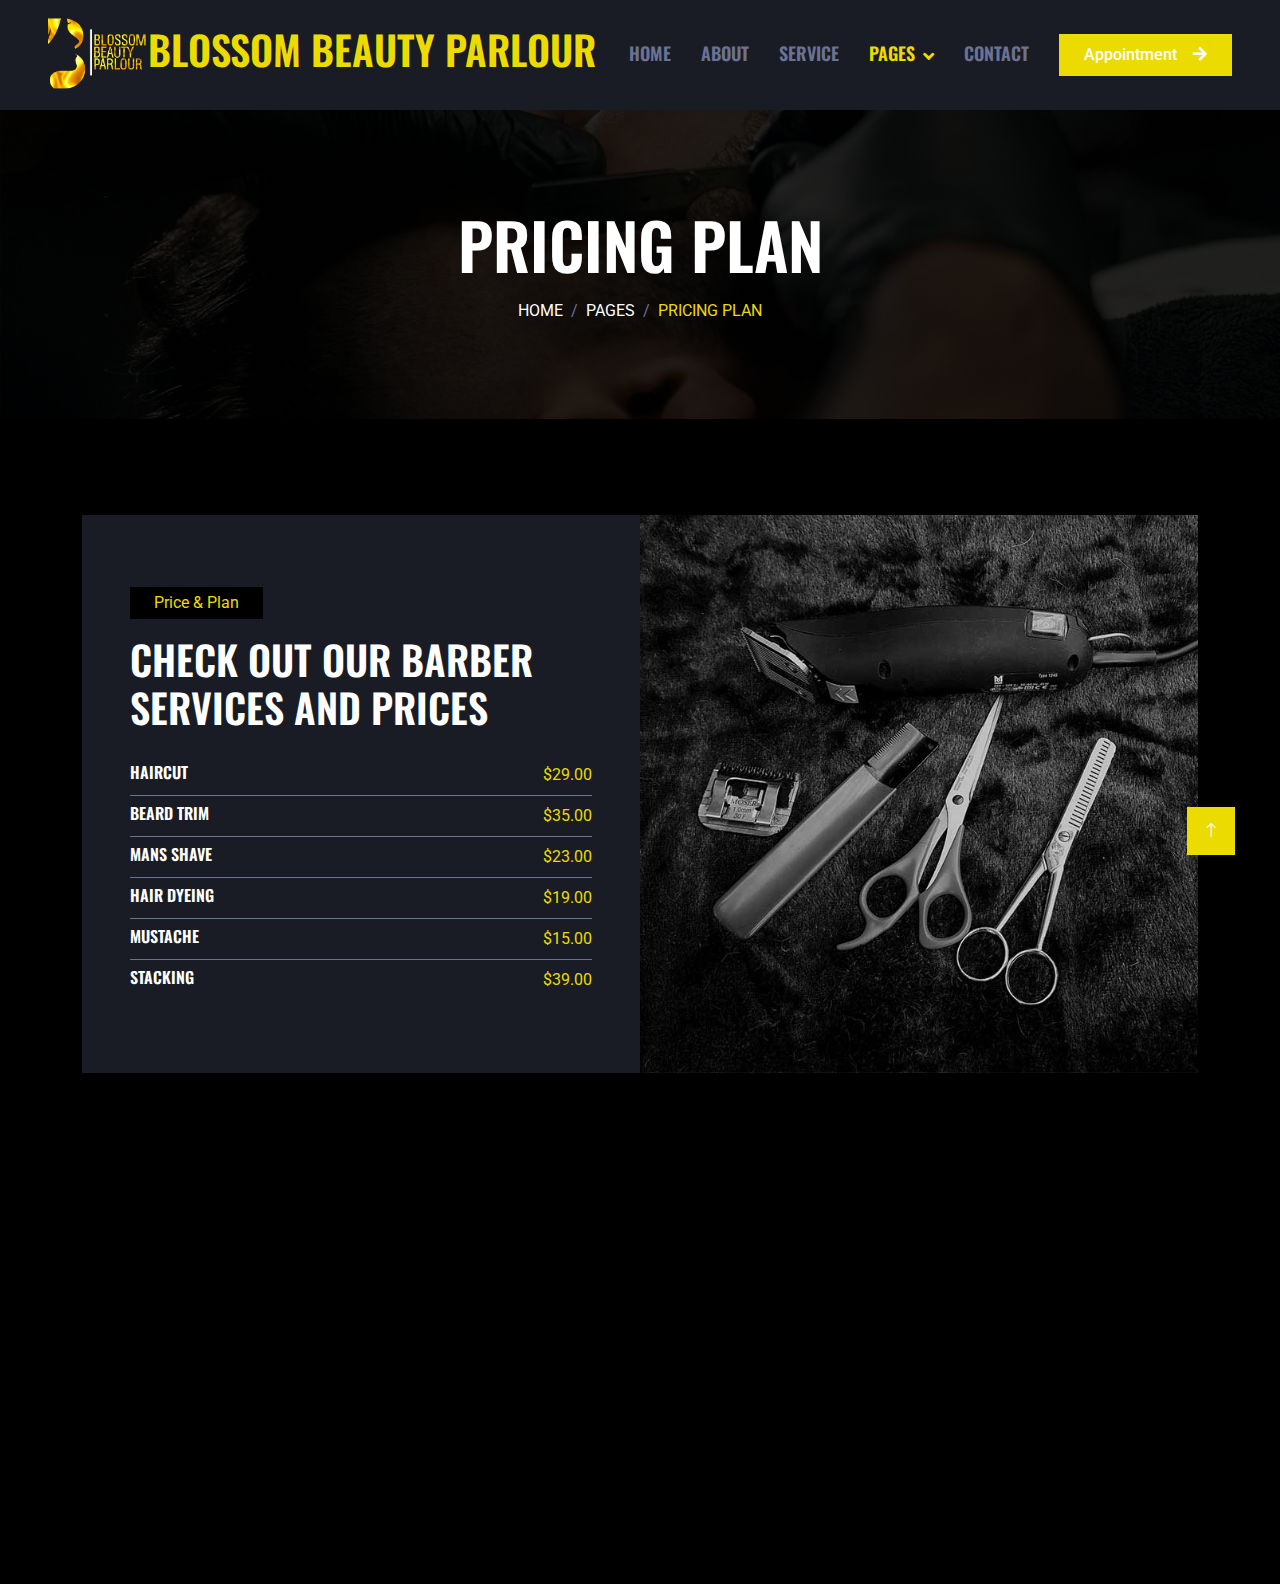
<file: price.html>
<!DOCTYPE html>
<html lang="en">

<head>
    <meta charset="utf-8">
    <title>HairCut - Hair Salon HTML Template</title>
    <meta content="width=device-width, initial-scale=1.0" name="viewport">
    <meta content="" name="keywords">
    <meta content="" name="description">

    <!-- Favicon -->
    <link href="img/favicon.ico" rel="icon">

    <!-- Google Web Fonts -->
    <link rel="preconnect" href="https://fonts.googleapis.com">
    <link rel="preconnect" href="https://fonts.gstatic.com" crossorigin>
    <link href="https://fonts.googleapis.com/css2?family=Roboto:wght@400;500&family=Oswald:wght@600&display=swap" rel="stylesheet">

    <!-- Icon Font Stylesheet -->
    <link href="https://cdnjs.cloudflare.com/ajax/libs/font-awesome/5.10.0/css/all.min.css" rel="stylesheet">
    <link href="https://cdn.jsdelivr.net/npm/bootstrap-icons@1.4.1/font/bootstrap-icons.css" rel="stylesheet">

    <!-- Libraries Stylesheet -->
    <link href="lib/animate/animate.min.css" rel="stylesheet">
    <link href="lib/owlcarousel/assets/owl.carousel.min.css" rel="stylesheet">

    <!-- Customized Bootstrap Stylesheet -->
    <link href="css/bootstrap.min.css" rel="stylesheet">

    <!-- Template Stylesheet -->
    <link href="css/style.css" rel="stylesheet">
</head>

<body>
    <!-- Spinner Start -->
    <div id="spinner" class="show bg-dark position-fixed translate-middle w-100 vh-100 top-50 start-50 d-flex align-items-center justify-content-center">
        <div class="spinner-grow text-primary" style="width: 3rem; height: 3rem;" role="status">
            <span class="sr-only">Loading...</span>
        </div>
    </div>
    <!-- Spinner End -->


    <!-- Navbar Start -->
    <nav class="navbar navbar-expand-lg bg-secondary navbar-dark sticky-top py-lg-0 px-lg-5 wow fadeIn" data-wow-delay="0.1s">
        <a href="index.html" class="navbar-brand ms-4 ms-lg-0">
            <h1 class="mb-0 text-primary text-uppercase"><img src="logo.png" alt="logo" width="100px" height="100px"></i>Blossom Beauty Parlour</h1>
        </a>
        <button type="button" class="navbar-toggler me-4" data-bs-toggle="collapse" data-bs-target="#navbarCollapse">
            <span class="navbar-toggler-icon"></span>
        </button>
        <div class="collapse navbar-collapse" id="navbarCollapse">
            <div class="navbar-nav ms-auto p-4 p-lg-0">
                <a href="index.html" class="nav-item nav-link">Home</a>
                <a href="about.html" class="nav-item nav-link">About</a>
                <a href="service.html" class="nav-item nav-link">Service</a>
                <div class="nav-item dropdown">
                    <a href="#" class="nav-link dropdown-toggle active" data-bs-toggle="dropdown">Pages</a>
                    <div class="dropdown-menu m-0">
                        <a href="price.html" class="dropdown-item active">Pricing Plan</a>
                        <a href="team.html" class="dropdown-item">Our Barber</a>
                        <a href="open.html" class="dropdown-item">Working Hours</a>
                        <a href="testimonial.html" class="dropdown-item">Testimonial</a>
                        <a href="404.html" class="dropdown-item">404 Page</a>
                    </div>
                </div>
                <a href="contact.html" class="nav-item nav-link">Contact</a>
            </div>
            <a href="" class="btn btn-primary rounded-0 py-2 px-lg-4 d-none d-lg-block">Appointment<i class="fa fa-arrow-right ms-3"></i></a>
        </div>
    </nav>
    <!-- Navbar End -->


    <!-- Page Header Start -->
    <div class="container-fluid page-header py-5 mb-5 wow fadeIn" data-wow-delay="0.1s">
        <div class="container text-center py-5">
            <h1 class="display-3 text-white text-uppercase mb-3 animated slideInDown">Pricing Plan</h1>
            <nav aria-label="breadcrumb animated slideInDown">
                <ol class="breadcrumb justify-content-center text-uppercase mb-0">
                    <li class="breadcrumb-item"><a class="text-white" href="#">Home</a></li>
                    <li class="breadcrumb-item"><a class="text-white" href="#">Pages</a></li>
                    <li class="breadcrumb-item text-primary active" aria-current="page">Pricing Plan</li>
                </ol>
            </nav>
        </div>
    </div>
    <!-- Page Header End -->


    <!-- Price Start -->
    <div class="container-xxl py-5">
        <div class="container">
            <div class="row g-0">
                <div class="col-lg-6 wow fadeIn" data-wow-delay="0.1s">
                    <div class="bg-secondary h-100 d-flex flex-column justify-content-center p-5">
                        <p class="d-inline-flex bg-dark text-primary py-1 px-4 me-auto">Price & Plan</p>
                        <h1 class="text-uppercase mb-4">Check Out Our Barber Services And Prices</h1>
                        <div>
                            <div class="d-flex justify-content-between border-bottom py-2">
                                <h6 class="text-uppercase mb-0">Haircut</h6>
                                <span class="text-uppercase text-primary">$29.00</span>
                            </div>
                            <div class="d-flex justify-content-between border-bottom py-2">
                                <h6 class="text-uppercase mb-0">Beard Trim</h6>
                                <span class="text-uppercase text-primary">$35.00</span>
                            </div>
                            <div class="d-flex justify-content-between border-bottom py-2">
                                <h6 class="text-uppercase mb-0">Mans Shave</h6>
                                <span class="text-uppercase text-primary">$23.00</span>
                            </div>
                            <div class="d-flex justify-content-between border-bottom py-2">
                                <h6 class="text-uppercase mb-0">Hair Dyeing</h6>
                                <span class="text-uppercase text-primary">$19.00</span>
                            </div>
                            <div class="d-flex justify-content-between border-bottom py-2">
                                <h6 class="text-uppercase mb-0">Mustache</h6>
                                <span class="text-uppercase text-primary">$15.00</span>
                            </div>
                            <div class="d-flex justify-content-between py-2">
                                <h6 class="text-uppercase mb-0">Stacking</h6>
                                <span class="text-uppercase text-primary">$39.00</span>
                            </div>
                        </div>
                    </div>
                </div>
                <div class="col-lg-6 wow fadeIn" data-wow-delay="0.5s">
                    <div class="h-100">
                        <img class="img-fluid h-100" src="img/price.jpg" alt="">
                    </div>
                </div>
            </div>
        </div>
    </div>
    <!-- Price End -->


    <!-- Footer Start -->
    <div class="container-fluid bg-secondary text-light footer mt-5 pt-5 wow fadeIn" data-wow-delay="0.1s">
        <div class="container py-5">
            <div class="row g-5">
                <div class="col-lg-4 col-md-6">
                    <h4 class="text-uppercase mb-4">Get In Touch</h4>
                    <div class="d-flex align-items-center mb-2">
                        <div class="btn-square bg-dark flex-shrink-0 me-3">
                            <span class="fa fa-map-marker-alt text-primary"></span>
                        </div>
                        <span>Talai center, Behind system shop, Moi University main campus Eldoret</span>
                    </div>
                    <div class="d-flex align-items-center mb-2">
                        <div class="btn-square bg-dark flex-shrink-0 me-3">
                            <span class="fa fa-phone-alt text-primary"></span>
                        </div>
                        <span>+254793071688</span>
                    </div>
                    <div class="d-flex align-items-center">
                        <div class="btn-square bg-dark flex-shrink-0 me-3">
                            <span class="fa fa-envelope-open text-primary"></span>
                        </div>
                        <span>info@example.com</span>
                    </div>
                </div>
                <div class="col-lg-4 col-md-6">
                    <h4 class="text-uppercase mb-4">Quick Links</h4>
                    <a class="btn btn-link" href="">About Us</a>
                    <a class="btn btn-link" href="">Contact Us</a>
                    <a class="btn btn-link" href="">Our Services</a>
                    <a class="btn btn-link" href="">Terms & Condition</a>
                    <a class="btn btn-link" href="">Support</a>
                </div>
                <div class="col-lg-4 col-md-6">
                    <h4 class="text-uppercase mb-4">Newsletter</h4>
                    <div class="position-relative mb-4">
                        <input class="form-control border-0 w-100 py-3 ps-4 pe-5" type="text" placeholder="Your email">
                        <button type="button" class="btn btn-primary py-2 position-absolute top-0 end-0 mt-2 me-2">SignUp</button>
                    </div>
                    <div class="d-flex pt-1 m-n1">
                        <a class="btn btn-lg-square btn-dark text-primary m-1" href=""><i class="fab fa-twitter"></i></a>
                        <a class="btn btn-lg-square btn-dark text-primary m-1" href=""><i class="fab fa-facebook-f"></i></a>
                        <a class="btn btn-lg-square btn-dark text-primary m-1" href=""><i class="fab fa-youtube"></i></a>
                        <a class="btn btn-lg-square btn-dark text-primary m-1" href=""><i class="fab fa-linkedin-in"></i></a>
                    </div>
                </div>
            </div>
        </div>
        <div class="container">
            <div class="copyright">
                <div class="row">
                    <div class="col-md-6 text-center text-md-start mb-3 mb-md-0">
                        &copy; <a class="border-bottom" href="#">Your Site Name</a>, All Right Reserved.
                    </div>
                    <div class="col-md-6 text-center text-md-end">
                        <!--/*** This template is free as long as you keep the footer author’s credit link/attribution link/backlink. If you'd like to use the template without the footer author’s credit link/attribution link/backlink, you can purchase the Credit Removal License from "https://htmlcodex.com/credit-removal". Thank you for your support. ***/-->
                        Designed By <a class="border-bottom" href="https://htmlcodex.com">HTML Codex</a>
                    </div>
                </div>
            </div>
        </div>
    </div>
    <!-- Footer End -->


    <!-- Back to Top -->
    <a href="#" class="btn btn-primary btn-lg-square back-to-top"><i class="bi bi-arrow-up"></i></a>


    <!-- JavaScript Libraries -->
    <script src="https://code.jquery.com/jquery-3.4.1.min.js"></script>
    <script src="https://cdn.jsdelivr.net/npm/bootstrap@5.0.0/dist/js/bootstrap.bundle.min.js"></script>
    <script src="lib/wow/wow.min.js"></script>
    <script src="lib/easing/easing.min.js"></script>
    <script src="lib/waypoints/waypoints.min.js"></script>
    <script src="lib/owlcarousel/owl.carousel.min.js"></script>

    <!-- Template Javascript -->
    <script src="js/main.js"></script>
</body>

</html>
</file>
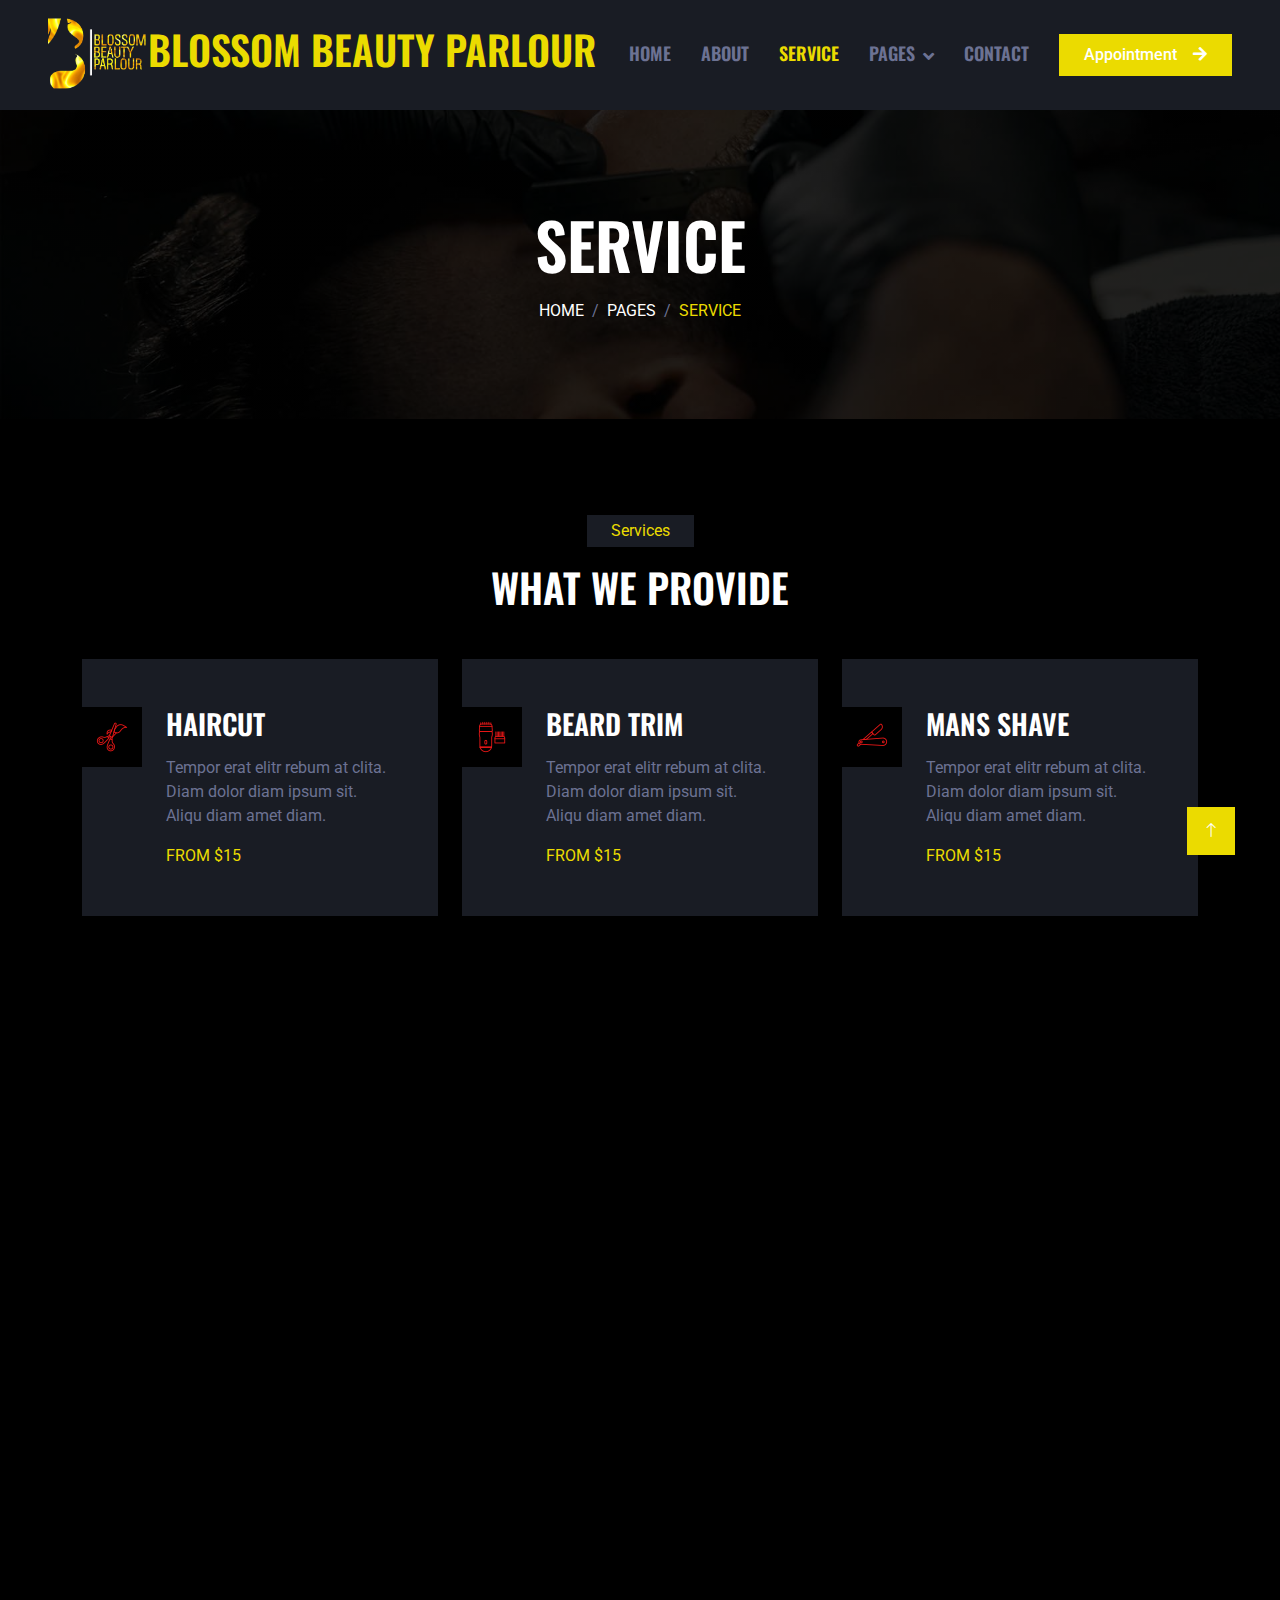
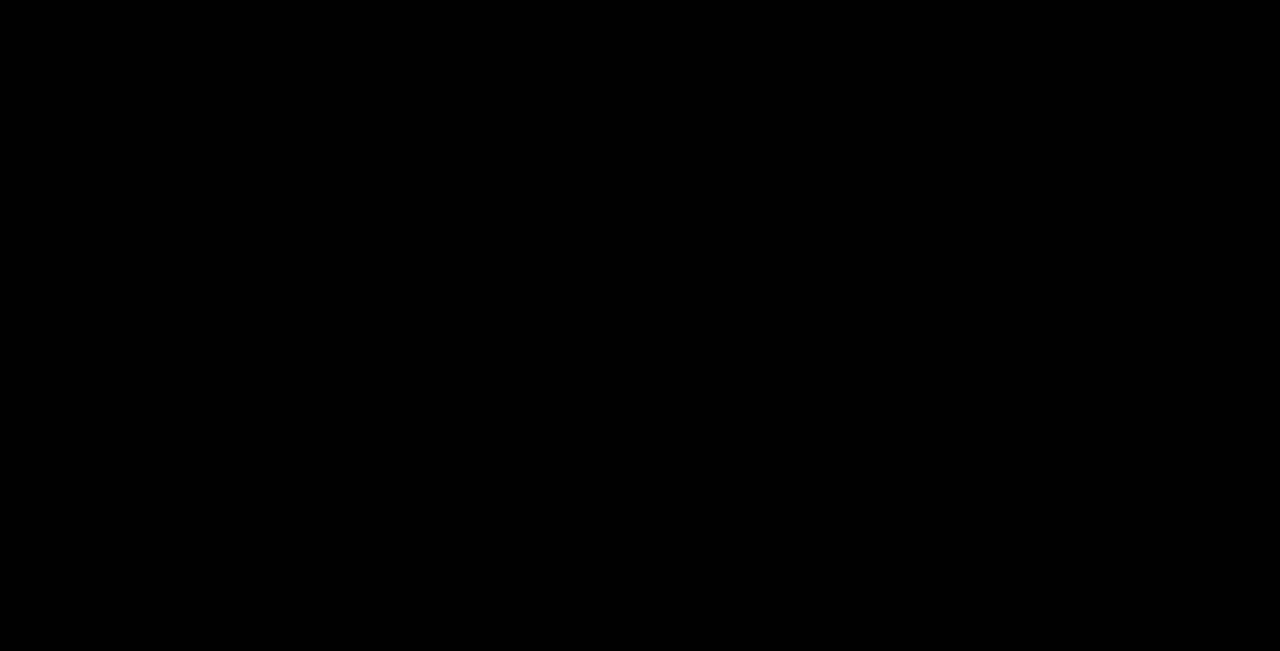
<file: service.html>
<!DOCTYPE html>
<html lang="en">

<head>
    <meta charset="utf-8">
    <title>HairCut - Hair Salon HTML Template</title>
    <meta content="width=device-width, initial-scale=1.0" name="viewport">
    <meta content="" name="keywords">
    <meta content="" name="description">

    <!-- Favicon -->
    <link href="img/favicon.ico" rel="icon">

    <!-- Google Web Fonts -->
    <link rel="preconnect" href="https://fonts.googleapis.com">
    <link rel="preconnect" href="https://fonts.gstatic.com" crossorigin>
    <link href="https://fonts.googleapis.com/css2?family=Roboto:wght@400;500&family=Oswald:wght@600&display=swap" rel="stylesheet">

    <!-- Icon Font Stylesheet -->
    <link href="https://cdnjs.cloudflare.com/ajax/libs/font-awesome/5.10.0/css/all.min.css" rel="stylesheet">
    <link href="https://cdn.jsdelivr.net/npm/bootstrap-icons@1.4.1/font/bootstrap-icons.css" rel="stylesheet">

    <!-- Libraries Stylesheet -->
    <link href="lib/animate/animate.min.css" rel="stylesheet">
    <link href="lib/owlcarousel/assets/owl.carousel.min.css" rel="stylesheet">

    <!-- Customized Bootstrap Stylesheet -->
    <link href="css/bootstrap.min.css" rel="stylesheet">

    <!-- Template Stylesheet -->
    <link href="css/style.css" rel="stylesheet">
</head>

<body>
    <!-- Spinner Start -->
    <div id="spinner" class="show bg-dark position-fixed translate-middle w-100 vh-100 top-50 start-50 d-flex align-items-center justify-content-center">
        <div class="spinner-grow text-primary" style="width: 3rem; height: 3rem;" role="status">
            <span class="sr-only">Loading...</span>
        </div>
    </div>
    <!-- Spinner End -->


    <!-- Navbar Start -->
    <nav class="navbar navbar-expand-lg bg-secondary navbar-dark sticky-top py-lg-0 px-lg-5 wow fadeIn" data-wow-delay="0.1s">
        <a href="index.html" class="navbar-brand ms-4 ms-lg-0">
            <h1 class="mb-0 text-primary text-uppercase"><img src="logo.png" alt="logo" width="100px" height="100px"></i>Blossom Beauty Parlour</h1>
        </a>
        <button type="button" class="navbar-toggler me-4" data-bs-toggle="collapse" data-bs-target="#navbarCollapse">
            <span class="navbar-toggler-icon"></span>
        </button>
        <div class="collapse navbar-collapse" id="navbarCollapse">
            <div class="navbar-nav ms-auto p-4 p-lg-0">
                <a href="index.html" class="nav-item nav-link">Home</a>
                <a href="about.html" class="nav-item nav-link">About</a>
                <a href="service.html" class="nav-item nav-link active">Service</a>
                <div class="nav-item dropdown">
                    <a href="#" class="nav-link dropdown-toggle" data-bs-toggle="dropdown">Pages</a>
                    <div class="dropdown-menu m-0">
                        <a href="price.html" class="dropdown-item">Pricing Plan</a>
                        <a href="team.html" class="dropdown-item">Our Barber</a>
                        <a href="open.html" class="dropdown-item">Working Hours</a>
                        <a href="testimonial.html" class="dropdown-item">Testimonial</a>
                        <a href="404.html" class="dropdown-item">404 Page</a>
                    </div>
                </div>
                <a href="contact.html" class="nav-item nav-link">Contact</a>
            </div>
            <a href="" class="btn btn-primary rounded-0 py-2 px-lg-4 d-none d-lg-block">Appointment<i class="fa fa-arrow-right ms-3"></i></a>
        </div>
    </nav>
    <!-- Navbar End -->


    <!-- Page Header Start -->
    <div class="container-fluid page-header py-5 mb-5 wow fadeIn" data-wow-delay="0.1s">
        <div class="container text-center py-5">
            <h1 class="display-3 text-white text-uppercase mb-3 animated slideInDown">Service</h1>
            <nav aria-label="breadcrumb animated slideInDown">
                <ol class="breadcrumb justify-content-center text-uppercase mb-0">
                    <li class="breadcrumb-item"><a class="text-white" href="#">Home</a></li>
                    <li class="breadcrumb-item"><a class="text-white" href="#">Pages</a></li>
                    <li class="breadcrumb-item text-primary active" aria-current="page">Service</li>
                </ol>
            </nav>
        </div>
    </div>
    <!-- Page Header End -->


    <!-- Service Start -->
    <div class="container-xxl py-5">
        <div class="container">
            <div class="text-center mx-auto mb-5 wow fadeInUp" data-wow-delay="0.1s" style="max-width: 600px;">
                <p class="d-inline-block bg-secondary text-primary py-1 px-4">Services</p>
                <h1 class="text-uppercase">What We Provide</h1>
            </div>
            <div class="row g-4">
                <div class="col-lg-4 col-md-6 wow fadeInUp" data-wow-delay="0.1s">
                    <div class="service-item position-relative overflow-hidden bg-secondary d-flex h-100 p-5 ps-0">
                        <div class="bg-dark d-flex flex-shrink-0 align-items-center justify-content-center" style="width: 60px; height: 60px;">
                            <img class="img-fluid" src="img/haircut.png" alt="">
                        </div>
                        <div class="ps-4">
                            <h3 class="text-uppercase mb-3">Haircut</h3>
                            <p>Tempor erat elitr rebum at clita. Diam dolor diam ipsum sit. Aliqu diam amet diam.</p>
                            <span class="text-uppercase text-primary">From $15</span>
                        </div>
                        <a class="btn btn-square" href=""><i class="fa fa-plus text-primary"></i></a>
                    </div>
                </div>
                <div class="col-lg-4 col-md-6 wow fadeInUp" data-wow-delay="0.3s">
                    <div class="service-item position-relative overflow-hidden bg-secondary d-flex h-100 p-5 ps-0">
                        <div class="bg-dark d-flex flex-shrink-0 align-items-center justify-content-center" style="width: 60px; height: 60px;">
                            <img class="img-fluid" src="img/beard-trim.png" alt="">
                        </div>
                        <div class="ps-4">
                            <h3 class="text-uppercase mb-3">Beard Trim</h3>
                            <p>Tempor erat elitr rebum at clita. Diam dolor diam ipsum sit. Aliqu diam amet diam.</p>
                            <span class="text-uppercase text-primary">From $15</span>
                        </div>
                        <a class="btn btn-square" href=""><i class="fa fa-plus text-primary"></i></a>
                    </div>
                </div>
                <div class="col-lg-4 col-md-6 wow fadeInUp" data-wow-delay="0.5s">
                    <div class="service-item position-relative overflow-hidden bg-secondary d-flex h-100 p-5 ps-0">
                        <div class="bg-dark d-flex flex-shrink-0 align-items-center justify-content-center" style="width: 60px; height: 60px;">
                            <img class="img-fluid" src="img/mans-shave.png" alt="">
                        </div>
                        <div class="ps-4">
                            <h3 class="text-uppercase mb-3">Mans Shave</h3>
                            <p>Tempor erat elitr rebum at clita. Diam dolor diam ipsum sit. Aliqu diam amet diam.</p>
                            <span class="text-uppercase text-primary">From $15</span>
                        </div>
                        <a class="btn btn-square" href=""><i class="fa fa-plus text-primary"></i></a>
                    </div>
                </div>
                <div class="col-lg-4 col-md-6 wow fadeInUp" data-wow-delay="0.1s">
                    <div class="service-item position-relative overflow-hidden bg-secondary d-flex h-100 p-5 ps-0">
                        <div class="bg-dark d-flex flex-shrink-0 align-items-center justify-content-center" style="width: 60px; height: 60px;">
                            <img class="img-fluid" src="img/hair-dyeing.png" alt="">
                        </div>
                        <div class="ps-4">
                            <h3 class="text-uppercase mb-3">Hair Dyeing</h3>
                            <p>Tempor erat elitr rebum at clita. Diam dolor diam ipsum sit. Aliqu diam amet diam.</p>
                            <span class="text-uppercase text-primary">From $15</span>
                        </div>
                        <a class="btn btn-square" href=""><i class="fa fa-plus text-primary"></i></a>
                    </div>
                </div>
                <div class="col-lg-4 col-md-6 wow fadeInUp" data-wow-delay="0.3s">
                    <div class="service-item position-relative overflow-hidden bg-secondary d-flex h-100 p-5 ps-0">
                        <div class="bg-dark d-flex flex-shrink-0 align-items-center justify-content-center" style="width: 60px; height: 60px;">
                            <img class="img-fluid" src="img/mustache.png" alt="">
                        </div>
                        <div class="ps-4">
                            <h3 class="text-uppercase mb-3">Mustache</h3>
                            <p>Tempor erat elitr rebum at clita. Diam dolor diam ipsum sit. Aliqu diam amet diam.</p>
                            <span class="text-uppercase text-primary">From $15</span>
                        </div>
                        <a class="btn btn-square" href=""><i class="fa fa-plus text-primary"></i></a>
                    </div>
                </div>
                <div class="col-lg-4 col-md-6 wow fadeInUp" data-wow-delay="0.5s">
                    <div class="service-item position-relative overflow-hidden bg-secondary d-flex h-100 p-5 ps-0">
                        <div class="bg-dark d-flex flex-shrink-0 align-items-center justify-content-center" style="width: 60px; height: 60px;">
                            <img class="img-fluid" src="img/stacking.png" alt="">
                        </div>
                        <div class="ps-4">
                            <h3 class="text-uppercase mb-3">Stacking</h3>
                            <p>Tempor erat elitr rebum at clita. Diam dolor diam ipsum sit. Aliqu diam amet diam.</p>
                            <span class="text-uppercase text-primary">From $15</span>
                        </div>
                        <a class="btn btn-square" href=""><i class="fa fa-plus text-primary"></i></a>
                    </div>
                </div>
            </div>
        </div>
    </div>
    <!-- Service End -->


    <!-- Testimonial Start -->
    <div class="container-xxl py-5">
        <div class="container">
            <div class="text-center mx-auto mb-5 wow fadeInUp" data-wow-delay="0.1s" style="max-width: 600px;">
                <p class="d-inline-block bg-secondary text-primary py-1 px-4">Testimonial</p>
                <h1 class="text-uppercase">What Our Clients Say!</h1>
            </div>
            <div class="owl-carousel testimonial-carousel wow fadeInUp" data-wow-delay="0.1s">
                <div class="testimonial-item text-center" data-dot="<img class='img-fluid' src='img/testimonial-1.jpg' alt=''>">
                    <h4 class="text-uppercase">Client Name</h4>
                    <p class="text-primary">Profession</p>
                    <span class="fs-5">Clita clita tempor justo dolor ipsum amet kasd amet duo justo duo duo labore sed sed. Magna ut diam sit et amet stet eos sed clita erat magna elitr erat sit sit erat at rebum justo sea clita.</span>
                </div>
                <div class="testimonial-item text-center" data-dot="<img class='img-fluid' src='img/testimonial-2.jpg' alt=''>">
                    <h4 class="text-uppercase">Client Name</h4>
                    <p class="text-primary">Profession</p>
                    <span class="fs-5">Clita clita tempor justo dolor ipsum amet kasd amet duo justo duo duo labore sed sed. Magna ut diam sit et amet stet eos sed clita erat magna elitr erat sit sit erat at rebum justo sea clita.</span>
                </div>
                <div class="testimonial-item text-center" data-dot="<img class='img-fluid' src='img/testimonial-3.jpg' alt=''>">
                    <h4 class="text-uppercase">Client Name</h4>
                    <p class="text-primary">Profession</p>
                    <span class="fs-5">Clita clita tempor justo dolor ipsum amet kasd amet duo justo duo duo labore sed sed. Magna ut diam sit et amet stet eos sed clita erat magna elitr erat sit sit erat at rebum justo sea clita.</span>
                </div>
            </div>      
        </div>
    </div>
    <!-- Testimonial End -->


    <!-- Footer Start -->
    <div class="container-fluid bg-secondary text-light footer mt-5 pt-5 wow fadeIn" data-wow-delay="0.1s">
        <div class="container py-5">
            <div class="row g-5">
                <div class="col-lg-4 col-md-6">
                    <h4 class="text-uppercase mb-4">Get In Touch</h4>
                    <div class="d-flex align-items-center mb-2">
                        <div class="btn-square bg-dark flex-shrink-0 me-3">
                            <span class="fa fa-map-marker-alt text-primary"></span>
                        </div>
                        <span>Talai center, Behind system shop, Moi University main campus Eldoret</span>
                    </div>
                    <div class="d-flex align-items-center mb-2">
                        <div class="btn-square bg-dark flex-shrink-0 me-3">
                            <span class="fa fa-phone-alt text-primary"></span>
                        </div>
                        <span>+254793071688</span>
                    </div>
                    <div class="d-flex align-items-center">
                        <div class="btn-square bg-dark flex-shrink-0 me-3">
                            <span class="fa fa-envelope-open text-primary"></span>
                        </div>
                        <span>info@example.com</span>
                    </div>
                </div>
                <div class="col-lg-4 col-md-6">
                    <h4 class="text-uppercase mb-4">Quick Links</h4>
                    <a class="btn btn-link" href="">About Us</a>
                    <a class="btn btn-link" href="">Contact Us</a>
                    <a class="btn btn-link" href="">Our Services</a>
                    <a class="btn btn-link" href="">Terms & Condition</a>
                    <a class="btn btn-link" href="">Support</a>
                </div>
                <div class="col-lg-4 col-md-6">
                    <h4 class="text-uppercase mb-4">Newsletter</h4>
                    <div class="position-relative mb-4">
                        <input class="form-control border-0 w-100 py-3 ps-4 pe-5" type="text" placeholder="Your email">
                        <button type="button" class="btn btn-primary py-2 position-absolute top-0 end-0 mt-2 me-2">SignUp</button>
                    </div>
                    <div class="d-flex pt-1 m-n1">
                        <a class="btn btn-lg-square btn-dark text-primary m-1" href=""><i class="fab fa-twitter"></i></a>
                        <a class="btn btn-lg-square btn-dark text-primary m-1" href=""><i class="fab fa-facebook-f"></i></a>
                        <a class="btn btn-lg-square btn-dark text-primary m-1" href=""><i class="fab fa-youtube"></i></a>
                        <a class="btn btn-lg-square btn-dark text-primary m-1" href=""><i class="fab fa-linkedin-in"></i></a>
                    </div>
                </div>
            </div>
        </div>
        <div class="container">
            <div class="copyright">
                <div class="row">
                    <div class="col-md-6 text-center text-md-start mb-3 mb-md-0">
                        &copy; <a class="border-bottom" href="#">Your Site Name</a>, All Right Reserved.
                    </div>
                    <div class="col-md-6 text-center text-md-end">
                        <!--/*** This template is free as long as you keep the footer author’s credit link/attribution link/backlink. If you'd like to use the template without the footer author’s credit link/attribution link/backlink, you can purchase the Credit Removal License from "https://htmlcodex.com/credit-removal". Thank you for your support. ***/-->
                        Designed By <a class="border-bottom" href="https://htmlcodex.com">HTML Codex</a>
                    </div>
                </div>
            </div>
        </div>
    </div>
    <!-- Footer End -->


    <!-- Back to Top -->
    <a href="#" class="btn btn-primary btn-lg-square back-to-top"><i class="bi bi-arrow-up"></i></a>


    <!-- JavaScript Libraries -->
    <script src="https://code.jquery.com/jquery-3.4.1.min.js"></script>
    <script src="https://cdn.jsdelivr.net/npm/bootstrap@5.0.0/dist/js/bootstrap.bundle.min.js"></script>
    <script src="lib/wow/wow.min.js"></script>
    <script src="lib/easing/easing.min.js"></script>
    <script src="lib/waypoints/waypoints.min.js"></script>
    <script src="lib/owlcarousel/owl.carousel.min.js"></script>

    <!-- Template Javascript -->
    <script src="js/main.js"></script>
</body>

</html>
</file>
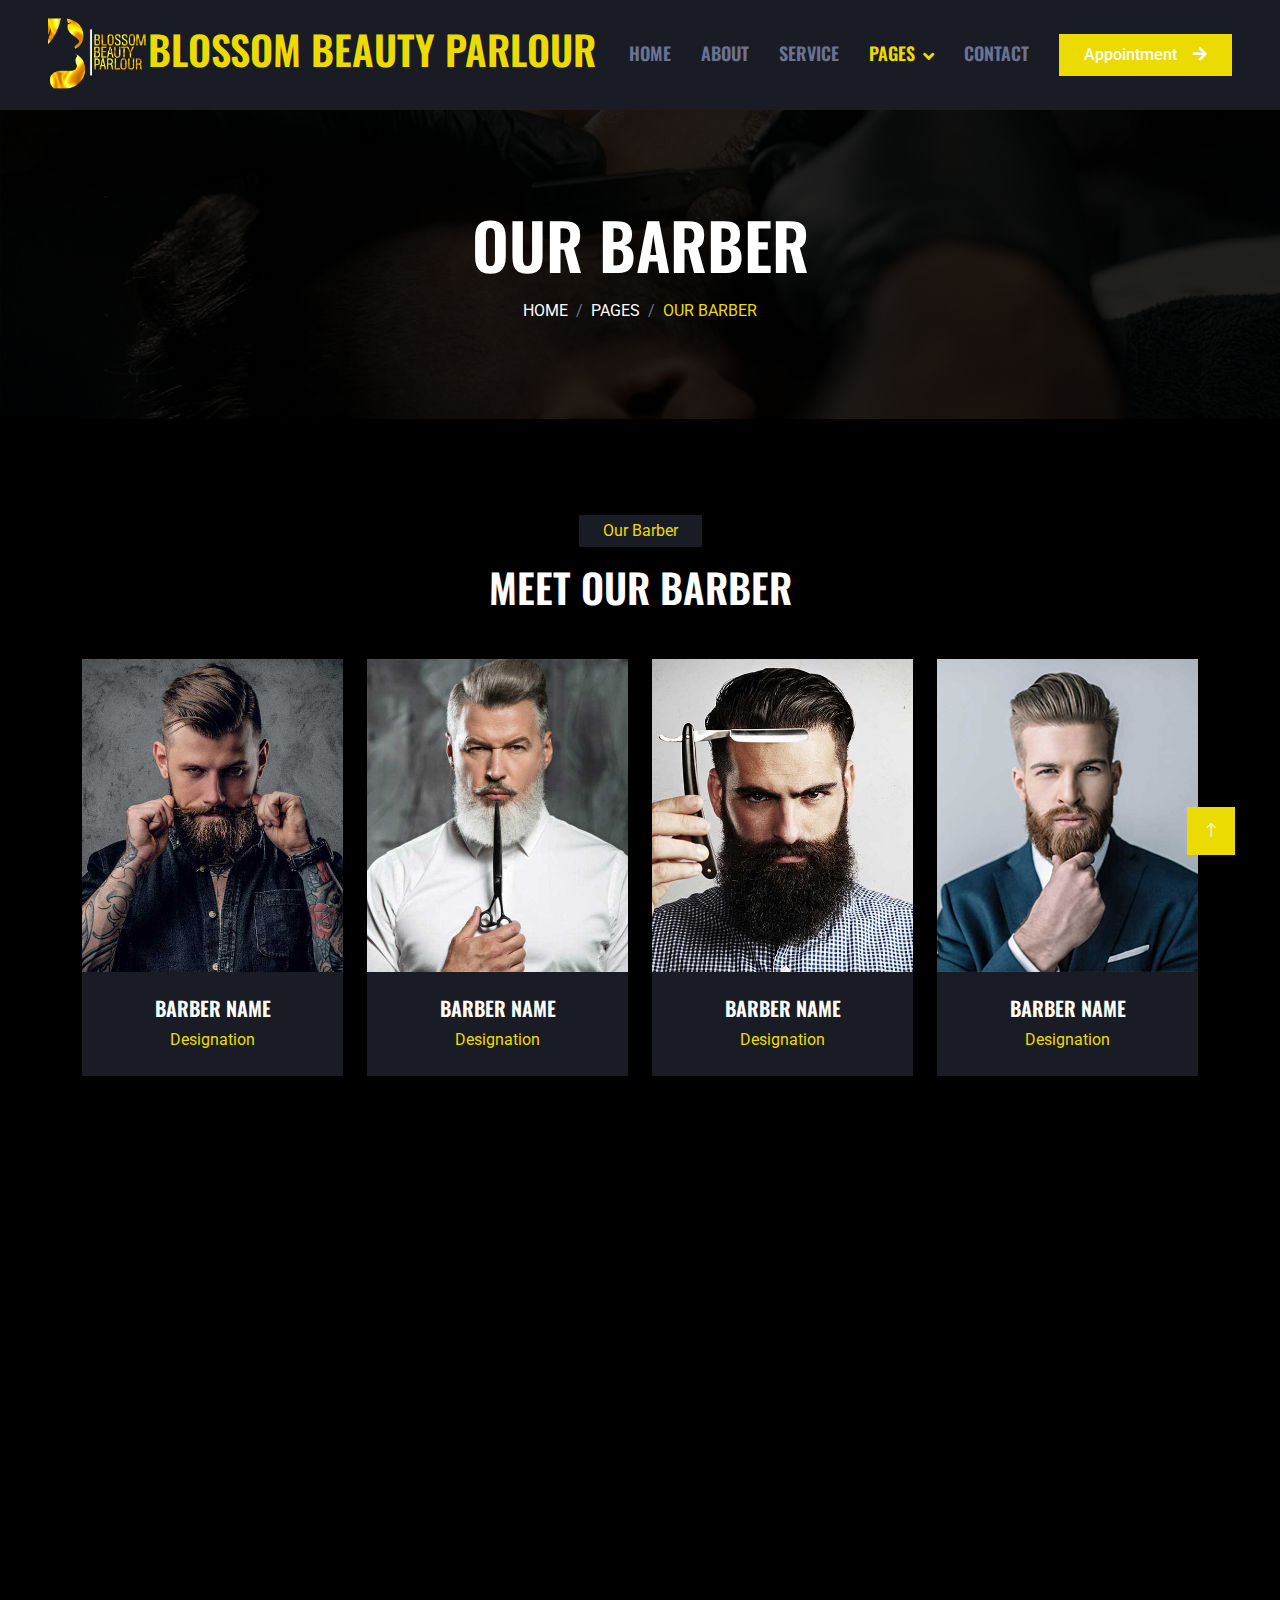
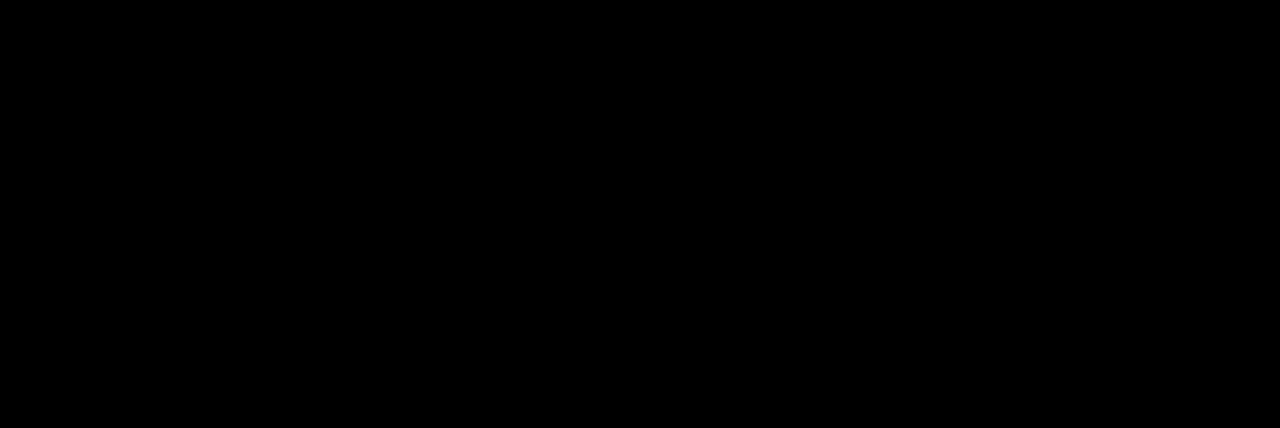
<file: team.html>
<!DOCTYPE html>
<html lang="en">

<head>
    <meta charset="utf-8">
    <title>HairCut - Hair Salon HTML Template</title>
    <meta content="width=device-width, initial-scale=1.0" name="viewport">
    <meta content="" name="keywords">
    <meta content="" name="description">

    <!-- Favicon -->
    <link href="img/favicon.ico" rel="icon">

    <!-- Google Web Fonts -->
    <link rel="preconnect" href="https://fonts.googleapis.com">
    <link rel="preconnect" href="https://fonts.gstatic.com" crossorigin>
    <link href="https://fonts.googleapis.com/css2?family=Roboto:wght@400;500&family=Oswald:wght@600&display=swap" rel="stylesheet">

    <!-- Icon Font Stylesheet -->
    <link href="https://cdnjs.cloudflare.com/ajax/libs/font-awesome/5.10.0/css/all.min.css" rel="stylesheet">
    <link href="https://cdn.jsdelivr.net/npm/bootstrap-icons@1.4.1/font/bootstrap-icons.css" rel="stylesheet">

    <!-- Libraries Stylesheet -->
    <link href="lib/animate/animate.min.css" rel="stylesheet">
    <link href="lib/owlcarousel/assets/owl.carousel.min.css" rel="stylesheet">

    <!-- Customized Bootstrap Stylesheet -->
    <link href="css/bootstrap.min.css" rel="stylesheet">

    <!-- Template Stylesheet -->
    <link href="css/style.css" rel="stylesheet">
</head>

<body>
    <!-- Spinner Start -->
    <div id="spinner" class="show bg-dark position-fixed translate-middle w-100 vh-100 top-50 start-50 d-flex align-items-center justify-content-center">
        <div class="spinner-grow text-primary" style="width: 3rem; height: 3rem;" role="status">
            <span class="sr-only">Loading...</span>
        </div>
    </div>
    <!-- Spinner End -->


    <!-- Navbar Start -->
    <nav class="navbar navbar-expand-lg bg-secondary navbar-dark sticky-top py-lg-0 px-lg-5 wow fadeIn" data-wow-delay="0.1s">
        <a href="index.html" class="navbar-brand ms-4 ms-lg-0">
            <h1 class="mb-0 text-primary text-uppercase"><img src="logo.png" alt="logo" width="100px" height="100px"></i>Blossom Beauty Parlour</h1>
        </a>
        <button type="button" class="navbar-toggler me-4" data-bs-toggle="collapse" data-bs-target="#navbarCollapse">
            <span class="navbar-toggler-icon"></span>
        </button>
        <div class="collapse navbar-collapse" id="navbarCollapse">
            <div class="navbar-nav ms-auto p-4 p-lg-0">
                <a href="index.html" class="nav-item nav-link">Home</a>
                <a href="about.html" class="nav-item nav-link">About</a>
                <a href="service.html" class="nav-item nav-link">Service</a>
                <div class="nav-item dropdown">
                    <a href="#" class="nav-link dropdown-toggle active" data-bs-toggle="dropdown">Pages</a>
                    <div class="dropdown-menu m-0">
                        <a href="price.html" class="dropdown-item">Pricing Plan</a>
                        <a href="team.html" class="dropdown-item active">Our Barber</a>
                        <a href="open.html" class="dropdown-item">Working Hours</a>
                        <a href="testimonial.html" class="dropdown-item">Testimonial</a>
                        <a href="404.html" class="dropdown-item">404 Page</a>
                    </div>
                </div>
                <a href="contact.html" class="nav-item nav-link">Contact</a>
            </div>
            <a href="" class="btn btn-primary rounded-0 py-2 px-lg-4 d-none d-lg-block">Appointment<i class="fa fa-arrow-right ms-3"></i></a>
        </div>
    </nav>
    <!-- Navbar End -->


    <!-- Page Header Start -->
    <div class="container-fluid page-header py-5 mb-5 wow fadeIn" data-wow-delay="0.1s">
        <div class="container text-center py-5">
            <h1 class="display-3 text-white text-uppercase mb-3 animated slideInDown">Our Barber</h1>
            <nav aria-label="breadcrumb animated slideInDown">
                <ol class="breadcrumb justify-content-center text-uppercase mb-0">
                    <li class="breadcrumb-item"><a class="text-white" href="#">Home</a></li>
                    <li class="breadcrumb-item"><a class="text-white" href="#">Pages</a></li>
                    <li class="breadcrumb-item text-primary active" aria-current="page">Our Barber</li>
                </ol>
            </nav>
        </div>
    </div>
    <!-- Page Header End -->


    <!-- Team Start -->
    <div class="container-xxl py-5">
        <div class="container">
            <div class="text-center mx-auto mb-5 wow fadeInUp" data-wow-delay="0.1s" style="max-width: 600px;">
                <p class="d-inline-block bg-secondary text-primary py-1 px-4">Our Barber</p>
                <h1 class="text-uppercase">Meet Our Barber</h1>
            </div>
            <div class="row g-4">
                <div class="col-lg-3 col-md-6 wow fadeInUp" data-wow-delay="0.1s">
                    <div class="team-item">
                        <div class="team-img position-relative overflow-hidden">
                            <img class="img-fluid" src="img/team-1.jpg" alt="">
                            <div class="team-social">
                                <a class="btn btn-square" href=""><i class="fab fa-facebook-f"></i></a>
                                <a class="btn btn-square" href=""><i class="fab fa-twitter"></i></a>
                                <a class="btn btn-square" href=""><i class="fab fa-instagram"></i></a>
                            </div>
                        </div>
                        <div class="bg-secondary text-center p-4">
                            <h5 class="text-uppercase">Barber Name</h5>
                            <span class="text-primary">Designation</span>
                        </div>
                    </div>
                </div>
                <div class="col-lg-3 col-md-6 wow fadeInUp" data-wow-delay="0.3s">
                    <div class="team-item">
                        <div class="team-img position-relative overflow-hidden">
                            <img class="img-fluid" src="img/team-2.jpg" alt="">
                            <div class="team-social">
                                <a class="btn btn-square" href=""><i class="fab fa-facebook-f"></i></a>
                                <a class="btn btn-square" href=""><i class="fab fa-twitter"></i></a>
                                <a class="btn btn-square" href=""><i class="fab fa-instagram"></i></a>
                            </div>
                        </div>
                        <div class="bg-secondary text-center p-4">
                            <h5 class="text-uppercase">Barber Name</h5>
                            <span class="text-primary">Designation</span>
                        </div>
                    </div>
                </div>
                <div class="col-lg-3 col-md-6 wow fadeInUp" data-wow-delay="0.5s">
                    <div class="team-item">
                        <div class="team-img position-relative overflow-hidden">
                            <img class="img-fluid" src="img/team-3.jpg" alt="">
                            <div class="team-social">
                                <a class="btn btn-square" href=""><i class="fab fa-facebook-f"></i></a>
                                <a class="btn btn-square" href=""><i class="fab fa-twitter"></i></a>
                                <a class="btn btn-square" href=""><i class="fab fa-instagram"></i></a>
                            </div>
                        </div>
                        <div class="bg-secondary text-center p-4">
                            <h5 class="text-uppercase">Barber Name</h5>
                            <span class="text-primary">Designation</span>
                        </div>
                    </div>
                </div>
                <div class="col-lg-3 col-md-6 wow fadeInUp" data-wow-delay="0.7s">
                    <div class="team-item">
                        <div class="team-img position-relative overflow-hidden">
                            <img class="img-fluid" src="img/team-4.jpg" alt="">
                            <div class="team-social">
                                <a class="btn btn-square" href=""><i class="fab fa-facebook-f"></i></a>
                                <a class="btn btn-square" href=""><i class="fab fa-twitter"></i></a>
                                <a class="btn btn-square" href=""><i class="fab fa-instagram"></i></a>
                            </div>
                        </div>
                        <div class="bg-secondary text-center p-4">
                            <h5 class="text-uppercase">Barber Name</h5>
                            <span class="text-primary">Designation</span>
                        </div>
                    </div>
                </div>
                <div class="col-lg-3 col-md-6 wow fadeInUp" data-wow-delay="0.1s">
                    <div class="team-item">
                        <div class="team-img position-relative overflow-hidden">
                            <img class="img-fluid" src="img/team-2.jpg" alt="">
                            <div class="team-social">
                                <a class="btn btn-square" href=""><i class="fab fa-facebook-f"></i></a>
                                <a class="btn btn-square" href=""><i class="fab fa-twitter"></i></a>
                                <a class="btn btn-square" href=""><i class="fab fa-instagram"></i></a>
                            </div>
                        </div>
                        <div class="bg-secondary text-center p-4">
                            <h5 class="text-uppercase">Barber Name</h5>
                            <span class="text-primary">Designation</span>
                        </div>
                    </div>
                </div>
                <div class="col-lg-3 col-md-6 wow fadeInUp" data-wow-delay="0.3s">
                    <div class="team-item">
                        <div class="team-img position-relative overflow-hidden">
                            <img class="img-fluid" src="img/team-3.jpg" alt="">
                            <div class="team-social">
                                <a class="btn btn-square" href=""><i class="fab fa-facebook-f"></i></a>
                                <a class="btn btn-square" href=""><i class="fab fa-twitter"></i></a>
                                <a class="btn btn-square" href=""><i class="fab fa-instagram"></i></a>
                            </div>
                        </div>
                        <div class="bg-secondary text-center p-4">
                            <h5 class="text-uppercase">Barber Name</h5>
                            <span class="text-primary">Designation</span>
                        </div>
                    </div>
                </div>
                <div class="col-lg-3 col-md-6 wow fadeInUp" data-wow-delay="0.5s">
                    <div class="team-item">
                        <div class="team-img position-relative overflow-hidden">
                            <img class="img-fluid" src="img/team-4.jpg" alt="">
                            <div class="team-social">
                                <a class="btn btn-square" href=""><i class="fab fa-facebook-f"></i></a>
                                <a class="btn btn-square" href=""><i class="fab fa-twitter"></i></a>
                                <a class="btn btn-square" href=""><i class="fab fa-instagram"></i></a>
                            </div>
                        </div>
                        <div class="bg-secondary text-center p-4">
                            <h5 class="text-uppercase">Barber Name</h5>
                            <span class="text-primary">Designation</span>
                        </div>
                    </div>
                </div>
                <div class="col-lg-3 col-md-6 wow fadeInUp" data-wow-delay="0.7s">
                    <div class="team-item">
                        <div class="team-img position-relative overflow-hidden">
                            <img class="img-fluid" src="img/team-1.jpg" alt="">
                            <div class="team-social">
                                <a class="btn btn-square" href=""><i class="fab fa-facebook-f"></i></a>
                                <a class="btn btn-square" href=""><i class="fab fa-twitter"></i></a>
                                <a class="btn btn-square" href=""><i class="fab fa-instagram"></i></a>
                            </div>
                        </div>
                        <div class="bg-secondary text-center p-4">
                            <h5 class="text-uppercase">Barber Name</h5>
                            <span class="text-primary">Designation</span>
                        </div>
                    </div>
                </div>
            </div>
        </div>
    </div>
    <!-- Team End -->


    <!-- Footer Start -->
    <div class="container-fluid bg-secondary text-light footer mt-5 pt-5 wow fadeIn" data-wow-delay="0.1s">
        <div class="container py-5">
            <div class="row g-5">
                <div class="col-lg-4 col-md-6">
                    <h4 class="text-uppercase mb-4">Get In Touch</h4>
                    <div class="d-flex align-items-center mb-2">
                        <div class="btn-square bg-dark flex-shrink-0 me-3">
                            <span class="fa fa-map-marker-alt text-primary"></span>
                        </div>
                        <span>Talai center, Behind system shop, Moi University main campus Eldoret</span>
                    </div>
                    <div class="d-flex align-items-center mb-2">
                        <div class="btn-square bg-dark flex-shrink-0 me-3">
                            <span class="fa fa-phone-alt text-primary"></span>
                        </div>
                        <span>+254793071688</span>
                    </div>
                    <div class="d-flex align-items-center">
                        <div class="btn-square bg-dark flex-shrink-0 me-3">
                            <span class="fa fa-envelope-open text-primary"></span>
                        </div>
                        <span>info@example.com</span>
                    </div>
                </div>
                <div class="col-lg-4 col-md-6">
                    <h4 class="text-uppercase mb-4">Quick Links</h4>
                    <a class="btn btn-link" href="">About Us</a>
                    <a class="btn btn-link" href="">Contact Us</a>
                    <a class="btn btn-link" href="">Our Services</a>
                    <a class="btn btn-link" href="">Terms & Condition</a>
                    <a class="btn btn-link" href="">Support</a>
                </div>
                <div class="col-lg-4 col-md-6">
                    <h4 class="text-uppercase mb-4">Newsletter</h4>
                    <div class="position-relative mb-4">
                        <input class="form-control border-0 w-100 py-3 ps-4 pe-5" type="text" placeholder="Your email">
                        <button type="button" class="btn btn-primary py-2 position-absolute top-0 end-0 mt-2 me-2">SignUp</button>
                    </div>
                    <div class="d-flex pt-1 m-n1">
                        <a class="btn btn-lg-square btn-dark text-primary m-1" href=""><i class="fab fa-twitter"></i></a>
                        <a class="btn btn-lg-square btn-dark text-primary m-1" href=""><i class="fab fa-facebook-f"></i></a>
                        <a class="btn btn-lg-square btn-dark text-primary m-1" href=""><i class="fab fa-youtube"></i></a>
                        <a class="btn btn-lg-square btn-dark text-primary m-1" href=""><i class="fab fa-linkedin-in"></i></a>
                    </div>
                </div>
            </div>
        </div>
        <div class="container">
            <div class="copyright">
                <div class="row">
                    <div class="col-md-6 text-center text-md-start mb-3 mb-md-0">
                        &copy; <a class="border-bottom" href="#">Your Site Name</a>, All Right Reserved.
                    </div>
                    <div class="col-md-6 text-center text-md-end">
                        <!--/*** This template is free as long as you keep the footer author’s credit link/attribution link/backlink. If you'd like to use the template without the footer author’s credit link/attribution link/backlink, you can purchase the Credit Removal License from "https://htmlcodex.com/credit-removal". Thank you for your support. ***/-->
                        Designed By <a class="border-bottom" href="https://htmlcodex.com">HTML Codex</a>
                    </div>
                </div>
            </div>
        </div>
    </div>
    <!-- Footer End -->


    <!-- Back to Top -->
    <a href="#" class="btn btn-primary btn-lg-square back-to-top"><i class="bi bi-arrow-up"></i></a>


    <!-- JavaScript Libraries -->
    <script src="https://code.jquery.com/jquery-3.4.1.min.js"></script>
    <script src="https://cdn.jsdelivr.net/npm/bootstrap@5.0.0/dist/js/bootstrap.bundle.min.js"></script>
    <script src="lib/wow/wow.min.js"></script>
    <script src="lib/easing/easing.min.js"></script>
    <script src="lib/waypoints/waypoints.min.js"></script>
    <script src="lib/owlcarousel/owl.carousel.min.js"></script>

    <!-- Template Javascript -->
    <script src="js/main.js"></script>
</body>

</html>
</file>
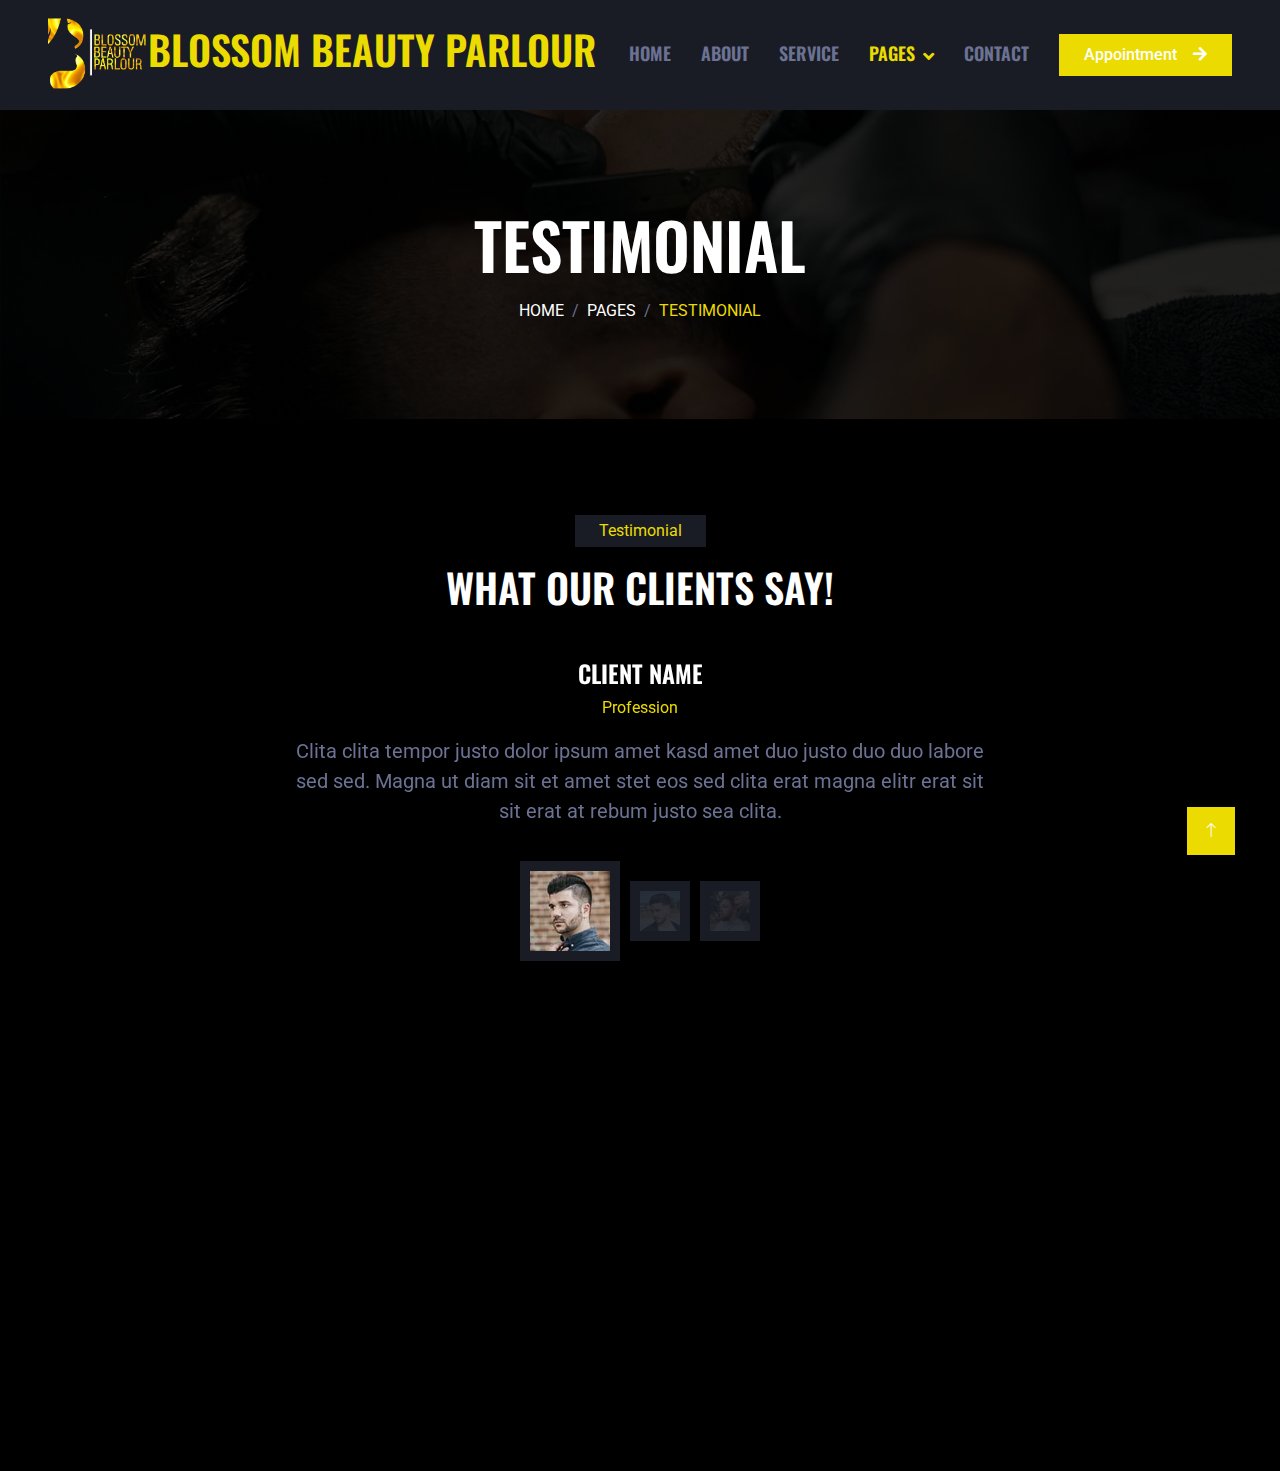
<file: testimonial.html>
<!DOCTYPE html>
<html lang="en">

<head>
    <meta charset="utf-8">
    <title>HairCut - Hair Salon HTML Template</title>
    <meta content="width=device-width, initial-scale=1.0" name="viewport">
    <meta content="" name="keywords">
    <meta content="" name="description">

    <!-- Favicon -->
    <link href="img/favicon.ico" rel="icon">

    <!-- Google Web Fonts -->
    <link rel="preconnect" href="https://fonts.googleapis.com">
    <link rel="preconnect" href="https://fonts.gstatic.com" crossorigin>
    <link href="https://fonts.googleapis.com/css2?family=Roboto:wght@400;500&family=Oswald:wght@600&display=swap" rel="stylesheet">

    <!-- Icon Font Stylesheet -->
    <link href="https://cdnjs.cloudflare.com/ajax/libs/font-awesome/5.10.0/css/all.min.css" rel="stylesheet">
    <link href="https://cdn.jsdelivr.net/npm/bootstrap-icons@1.4.1/font/bootstrap-icons.css" rel="stylesheet">

    <!-- Libraries Stylesheet -->
    <link href="lib/animate/animate.min.css" rel="stylesheet">
    <link href="lib/owlcarousel/assets/owl.carousel.min.css" rel="stylesheet">

    <!-- Customized Bootstrap Stylesheet -->
    <link href="css/bootstrap.min.css" rel="stylesheet">

    <!-- Template Stylesheet -->
    <link href="css/style.css" rel="stylesheet">
</head>

<body>
    <!-- Spinner Start -->
    <div id="spinner" class="show bg-dark position-fixed translate-middle w-100 vh-100 top-50 start-50 d-flex align-items-center justify-content-center">
        <div class="spinner-grow text-primary" style="width: 3rem; height: 3rem;" role="status">
            <span class="sr-only">Loading...</span>
        </div>
    </div>
    <!-- Spinner End -->


    <!-- Navbar Start -->
    <nav class="navbar navbar-expand-lg bg-secondary navbar-dark sticky-top py-lg-0 px-lg-5 wow fadeIn" data-wow-delay="0.1s">
        <a href="index.html" class="navbar-brand ms-4 ms-lg-0">
            <h1 class="mb-0 text-primary text-uppercase"><img src="logo.png" alt="logo" width="100px" height="100px"></i>Blossom Beauty Parlour</h1>
        </a>
        <button type="button" class="navbar-toggler me-4" data-bs-toggle="collapse" data-bs-target="#navbarCollapse">
            <span class="navbar-toggler-icon"></span>
        </button>
        <div class="collapse navbar-collapse" id="navbarCollapse">
            <div class="navbar-nav ms-auto p-4 p-lg-0">
                <a href="index.html" class="nav-item nav-link">Home</a>
                <a href="about.html" class="nav-item nav-link">About</a>
                <a href="service.html" class="nav-item nav-link">Service</a>
                <div class="nav-item dropdown">
                    <a href="#" class="nav-link dropdown-toggle active" data-bs-toggle="dropdown">Pages</a>
                    <div class="dropdown-menu m-0">
                        <a href="price.html" class="dropdown-item">Pricing Plan</a>
                        <a href="team.html" class="dropdown-item">Our Barber</a>
                        <a href="open.html" class="dropdown-item">Working Hours</a>
                        <a href="testimonial.html" class="dropdown-item active">Testimonial</a>
                        <a href="404.html" class="dropdown-item">404 Page</a>
                    </div>
                </div>
                <a href="contact.html" class="nav-item nav-link">Contact</a>
            </div>
            <a href="" class="btn btn-primary rounded-0 py-2 px-lg-4 d-none d-lg-block">Appointment<i class="fa fa-arrow-right ms-3"></i></a>
        </div>
    </nav>
    <!-- Navbar End -->


    <!-- Page Header Start -->
    <div class="container-fluid page-header py-5 mb-5 wow fadeIn" data-wow-delay="0.1s">
        <div class="container text-center py-5">
            <h1 class="display-3 text-white text-uppercase mb-3 animated slideInDown">Testimonial</h1>
            <nav aria-label="breadcrumb animated slideInDown">
                <ol class="breadcrumb justify-content-center text-uppercase mb-0">
                    <li class="breadcrumb-item"><a class="text-white" href="#">Home</a></li>
                    <li class="breadcrumb-item"><a class="text-white" href="#">Pages</a></li>
                    <li class="breadcrumb-item text-primary active" aria-current="page">Testimonial</li>
                </ol>
            </nav>
        </div>
    </div>
    <!-- Page Header End -->


    <!-- Testimonial Start -->
    <div class="container-xxl py-5">
        <div class="container">
            <div class="text-center mx-auto mb-5 wow fadeInUp" data-wow-delay="0.1s" style="max-width: 600px;">
                <p class="d-inline-block bg-secondary text-primary py-1 px-4">Testimonial</p>
                <h1 class="text-uppercase">What Our Clients Say!</h1>
            </div>
            <div class="owl-carousel testimonial-carousel wow fadeInUp" data-wow-delay="0.1s">
                <div class="testimonial-item text-center" data-dot="<img class='img-fluid' src='img/testimonial-1.jpg' alt=''>">
                    <h4 class="text-uppercase">Client Name</h4>
                    <p class="text-primary">Profession</p>
                    <span class="fs-5">Clita clita tempor justo dolor ipsum amet kasd amet duo justo duo duo labore sed sed. Magna ut diam sit et amet stet eos sed clita erat magna elitr erat sit sit erat at rebum justo sea clita.</span>
                </div>
                <div class="testimonial-item text-center" data-dot="<img class='img-fluid' src='img/testimonial-2.jpg' alt=''>">
                    <h4 class="text-uppercase">Client Name</h4>
                    <p class="text-primary">Profession</p>
                    <span class="fs-5">Clita clita tempor justo dolor ipsum amet kasd amet duo justo duo duo labore sed sed. Magna ut diam sit et amet stet eos sed clita erat magna elitr erat sit sit erat at rebum justo sea clita.</span>
                </div>
                <div class="testimonial-item text-center" data-dot="<img class='img-fluid' src='img/testimonial-3.jpg' alt=''>">
                    <h4 class="text-uppercase">Client Name</h4>
                    <p class="text-primary">Profession</p>
                    <span class="fs-5">Clita clita tempor justo dolor ipsum amet kasd amet duo justo duo duo labore sed sed. Magna ut diam sit et amet stet eos sed clita erat magna elitr erat sit sit erat at rebum justo sea clita.</span>
                </div>
            </div>      
        </div>
    </div>
    <!-- Testimonial End -->


    <!-- Footer Start -->
    <div class="container-fluid bg-secondary text-light footer mt-5 pt-5 wow fadeIn" data-wow-delay="0.1s">
        <div class="container py-5">
            <div class="row g-5">
                <div class="col-lg-4 col-md-6">
                    <h4 class="text-uppercase mb-4">Get In Touch</h4>
                    <div class="d-flex align-items-center mb-2">
                        <div class="btn-square bg-dark flex-shrink-0 me-3">
                            <span class="fa fa-map-marker-alt text-primary"></span>
                        </div>
                        <span>Talai center, Behind system shop, Moi University main campus Eldoret</span>
                    </div>
                    <div class="d-flex align-items-center mb-2">
                        <div class="btn-square bg-dark flex-shrink-0 me-3">
                            <span class="fa fa-phone-alt text-primary"></span>
                        </div>
                        <span>+254793071688</span>
                    </div>
                    <div class="d-flex align-items-center">
                        <div class="btn-square bg-dark flex-shrink-0 me-3">
                            <span class="fa fa-envelope-open text-primary"></span>
                        </div>
                        <span>info@example.com</span>
                    </div>
                </div>
                <div class="col-lg-4 col-md-6">
                    <h4 class="text-uppercase mb-4">Quick Links</h4>
                    <a class="btn btn-link" href="">About Us</a>
                    <a class="btn btn-link" href="">Contact Us</a>
                    <a class="btn btn-link" href="">Our Services</a>
                    <a class="btn btn-link" href="">Terms & Condition</a>
                    <a class="btn btn-link" href="">Support</a>
                </div>
                <div class="col-lg-4 col-md-6">
                    <h4 class="text-uppercase mb-4">Newsletter</h4>
                    <div class="position-relative mb-4">
                        <input class="form-control border-0 w-100 py-3 ps-4 pe-5" type="text" placeholder="Your email">
                        <button type="button" class="btn btn-primary py-2 position-absolute top-0 end-0 mt-2 me-2">SignUp</button>
                    </div>
                    <div class="d-flex pt-1 m-n1">
                        <a class="btn btn-lg-square btn-dark text-primary m-1" href=""><i class="fab fa-twitter"></i></a>
                        <a class="btn btn-lg-square btn-dark text-primary m-1" href=""><i class="fab fa-facebook-f"></i></a>
                        <a class="btn btn-lg-square btn-dark text-primary m-1" href=""><i class="fab fa-youtube"></i></a>
                        <a class="btn btn-lg-square btn-dark text-primary m-1" href=""><i class="fab fa-linkedin-in"></i></a>
                    </div>
                </div>
            </div>
        </div>
        <div class="container">
            <div class="copyright">
                <div class="row">
                    <div class="col-md-6 text-center text-md-start mb-3 mb-md-0">
                        &copy; <a class="border-bottom" href="#">Your Site Name</a>, All Right Reserved.
                    </div>
                    <div class="col-md-6 text-center text-md-end">
                        <!--/*** This template is free as long as you keep the footer author’s credit link/attribution link/backlink. If you'd like to use the template without the footer author’s credit link/attribution link/backlink, you can purchase the Credit Removal License from "https://htmlcodex.com/credit-removal". Thank you for your support. ***/-->
                        Designed By <a class="border-bottom" href="https://htmlcodex.com">HTML Codex</a>
                    </div>
                </div>
            </div>
        </div>
    </div>
    <!-- Footer End -->


    <!-- Back to Top -->
    <a href="#" class="btn btn-primary btn-lg-square back-to-top"><i class="bi bi-arrow-up"></i></a>


    <!-- JavaScript Libraries -->
    <script src="https://code.jquery.com/jquery-3.4.1.min.js"></script>
    <script src="https://cdn.jsdelivr.net/npm/bootstrap@5.0.0/dist/js/bootstrap.bundle.min.js"></script>
    <script src="lib/wow/wow.min.js"></script>
    <script src="lib/easing/easing.min.js"></script>
    <script src="lib/waypoints/waypoints.min.js"></script>
    <script src="lib/owlcarousel/owl.carousel.min.js"></script>

    <!-- Template Javascript -->
    <script src="js/main.js"></script>
</body>

</html>
</file>
<file: css/style.css>
/********** Template CSS **********/
:root {
    --primary: #ebdb00;
    --secondary: #191C24;
    --light: #6C7293;
    --dark: #000000;
}

.back-to-top {
    position: fixed;
    display: none;
    right: 45px;
    bottom: 45px;
    z-index: 99;
}


/*** Spinner ***/
#spinner {
    opacity: 0;
    visibility: hidden;
    transition: opacity .5s ease-out, visibility 0s linear .5s;
    z-index: 99999;
}

#spinner.show {
    transition: opacity .5s ease-out, visibility 0s linear 0s;
    visibility: visible;
    opacity: 1;
}


/*** Button ***/
.btn {
    font-weight: 500;
    transition: .5s;
}

.btn-square {
    width: 38px;
    height: 38px;
}

.btn-sm-square {
    width: 32px;
    height: 32px;
}

.btn-lg-square {
    width: 48px;
    height: 48px;
}

.btn-square,
.btn-sm-square,
.btn-lg-square {
    padding: 0;
    display: flex;
    align-items: center;
    justify-content: center;
    font-weight: normal;
}


/*** Navbar ***/
.navbar .dropdown-toggle::after {
    border: none;
    content: "\f107";
    font-family: "Font Awesome 5 Free";
    font-weight: 900;
    vertical-align: middle;
    margin-left: 8px;
}

.navbar .navbar-nav .nav-link {
    margin-right: 30px;
    padding: 40px 0;
    color: var(--light);
    font-family: 'Oswald', sans-serif;
    font-size: 18px;
    font-weight: 600;
    text-transform: uppercase;
    outline: none;
}

.navbar .navbar-nav .nav-link:hover,
.navbar .navbar-nav .nav-link.active {
    color: var(--primary);
}

.navbar.sticky-top {
    top: -100px;
    transition: .5s;
}

@media (max-width: 991.98px) {
    .navbar .navbar-nav .nav-link,
    .navbar.shadow-sm .navbar-nav .nav-link {
        margin-right: 0;
        padding: 10px 0;
    }

    .navbar .navbar-nav {
        margin-top: 8px;
        border-top: 1px solid var(--light);
    }
}

@media (min-width: 992px) {
    .navbar.shadow-sm .navbar-nav .nav-link {
        padding: 20px 0;
    }

    .navbar .nav-item .dropdown-menu {
        display: block;
        border: none;
        margin-top: 0;
        top: 150%;
        opacity: 0;
        visibility: hidden;
        transition: .5s;
    }

    .navbar .nav-item:hover .dropdown-menu {
        top: 100%;
        visibility: visible;
        transition: .5s;
        opacity: 1;
    }
}


/*** Header ***/
.carousel-caption {
    top: 0;
    left: 0;
    right: 0;
    bottom: 0;
    background: rgba(0, 0, 0, .85);
    z-index: 1;
}

.carousel-control-prev,
.carousel-control-next {
    width: 10%;
}

.carousel-control-prev-icon,
.carousel-control-next-icon {
    width: 3rem;
    height: 3rem;
}

@media (max-width: 768px) {
    #header-carousel .carousel-item {
        position: relative;
        min-height: 450px;
    }
    
    #header-carousel .carousel-item img {
        position: absolute;
        width: 100%;
        height: 100%;
        object-fit: cover;
    }
}

.page-header {
    background: linear-gradient(rgba(0, 0, 0, .85), rgba(0, 0, 0, .85)), url(../img/carousel-1.jpg) center center no-repeat;
    background-size: cover;
}

.breadcrumb-item + .breadcrumb-item::before {
    color: var(--light);
}


/*** Service ***/
.service-item .btn {
    position: absolute;
    right: -50px;
    bottom: -50px;
    width: 50px;
    height: 50px;
    color: var(--primary);
    background: var(--dark);
    opacity: 0;
}

.service-item:hover .btn {
    right: 0;
    bottom: 0;
    opacity: 1;
}


/*** Team ***/
.team-item .team-img::before,
.team-item .team-img::after {
    position: absolute;
    content: "";
    width: 0;
    height: 100%;
    top: 0;
    left: 0;
    background: rgba(0, 0, 0, .85);
    transition: .5s;
}

.team-item .team-img::after {
    left: auto;
    right: 0;
}

.team-item:hover .team-img::before,
.team-item:hover .team-img::after {
    width: 50%;
}

.team-item .team-img .team-social {
    position: absolute;
    width: 100%;
    height: 100%;
    top: 0;
    left: 0;
    display: flex;
    align-items: center;
    justify-content: center;
    transition: .5s;
    z-index: 3;
    opacity: 0;
}

.team-item:hover .team-img .team-social {
    transition-delay: .3s;
    opacity: 1;
}

.team-item .team-social .btn {
    display: inline-flex;
    margin: 0 3px;
    color: var(--primary);
    background: var(--dark);
}

.team-item .team-social .btn:hover {
    color: #FFFFFF;
    background: var(--primary);
}


/*** Testimonial ***/
.testimonial-carousel {
    max-width: 700px;
    margin: 0 auto;
}

.testimonial-carousel .owl-dots {
    margin-top: 35px;
    height: 100px;
    display: flex;
    align-items: center;
    justify-content: center;
}

.testimonial-carousel .owl-dots .owl-dot {
    width: 60px;
    height: 60px;
    margin: 0 5px;
    padding: 10px;
    background: var(--secondary);
    transition: .5s;
}

.testimonial-carousel .owl-dots .owl-dot.active {
    width: 100px;
    height: 100px;
}

.testimonial-carousel .owl-dots .owl-dot img {
    opacity: .1;
    transition: .5s;
}

.testimonial-carousel .owl-dots .owl-dot.active img {
    opacity: 1;
}


/*** Footer ***/
.footer .btn.btn-link {
    display: block;
    margin-bottom: 5px;
    padding: 0;
    text-align: left;
    color: var(--light);
    font-size: 15px;
    font-weight: normal;
    text-transform: capitalize;
    transition: .3s;
}

.footer .btn.btn-link::before {
    position: relative;
    content: "\f105";
    font-family: "Font Awesome 5 Free";
    font-weight: 900;
    margin-right: 10px;
}

.footer .btn.btn-link:hover {
    color: var(--primary);
    letter-spacing: 1px;
    box-shadow: none;
}

.footer .copyright {
    padding: 1.5rem;
    font-size: 15px;
    background: var(--dark);
}

.footer .copyright a {
    color: var(--light);
}

.footer .copyright a:hover {
    color: var(--primary);
}
</file>
